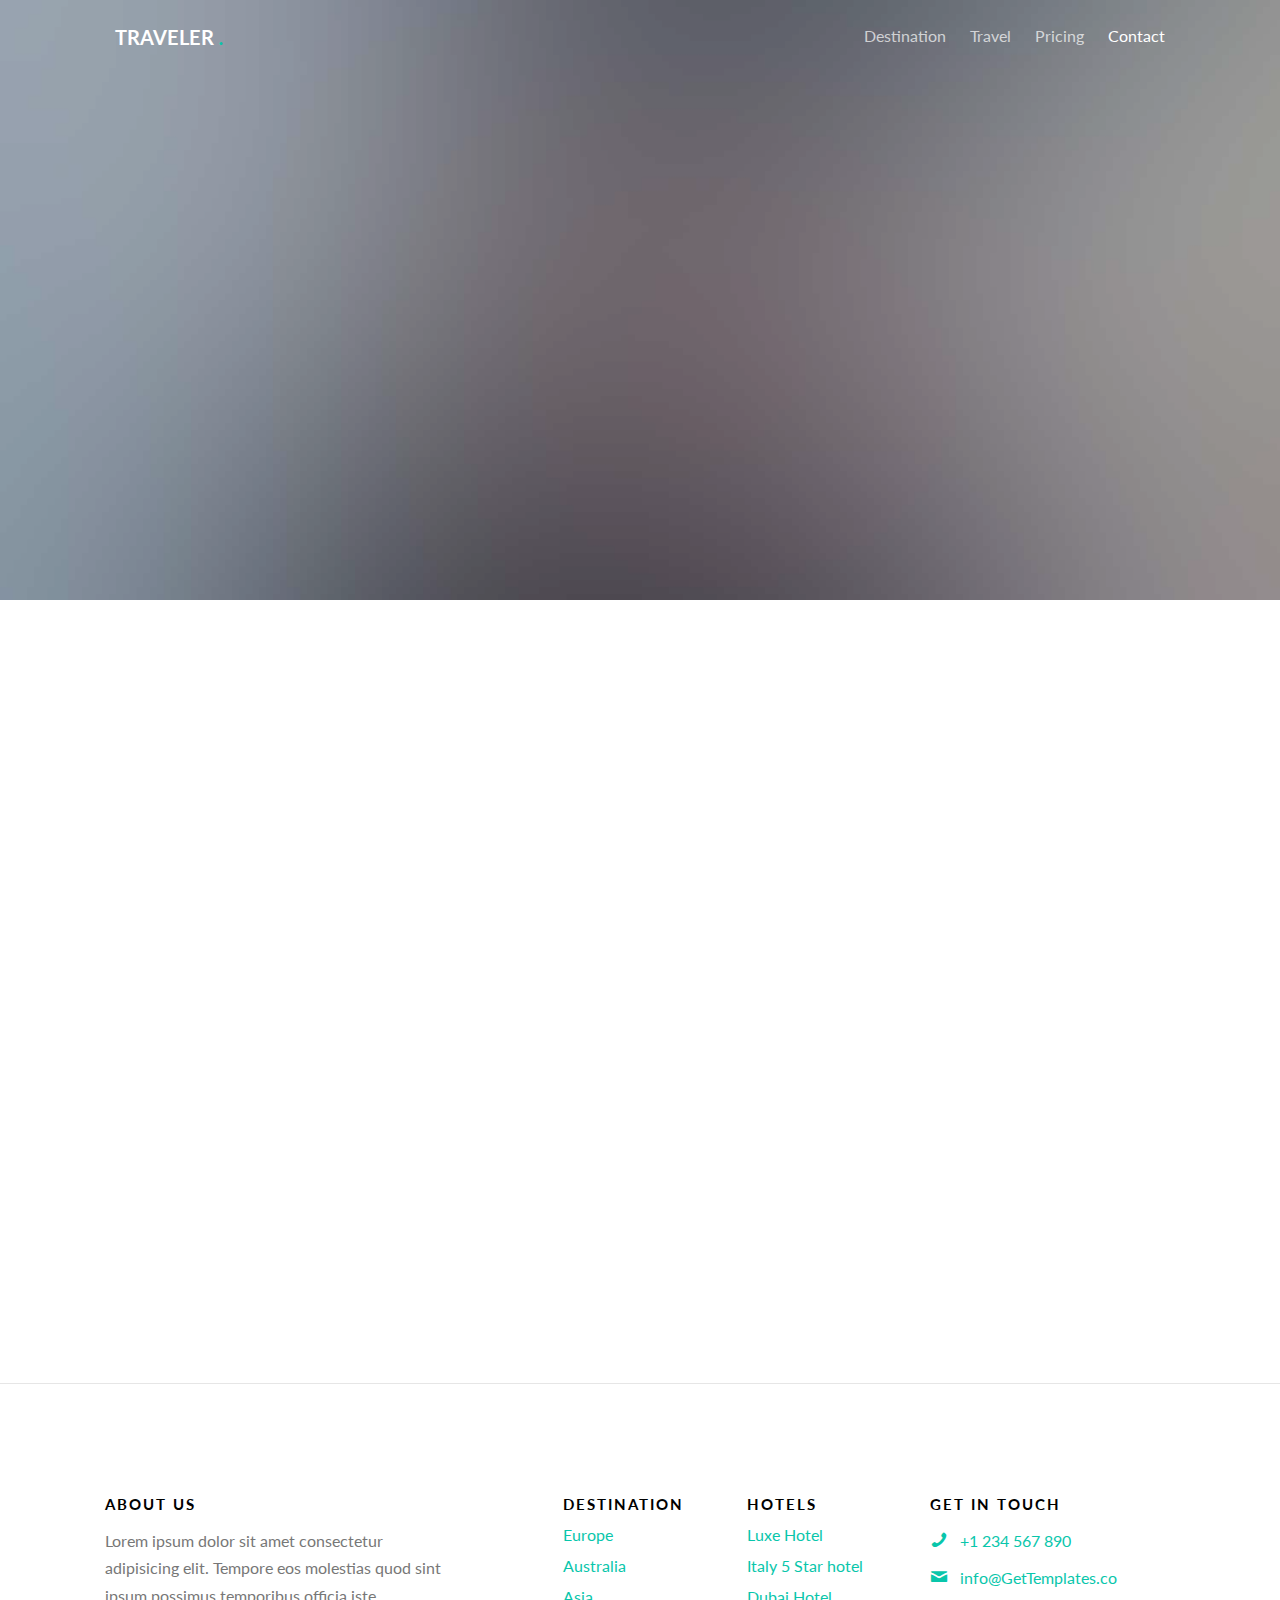
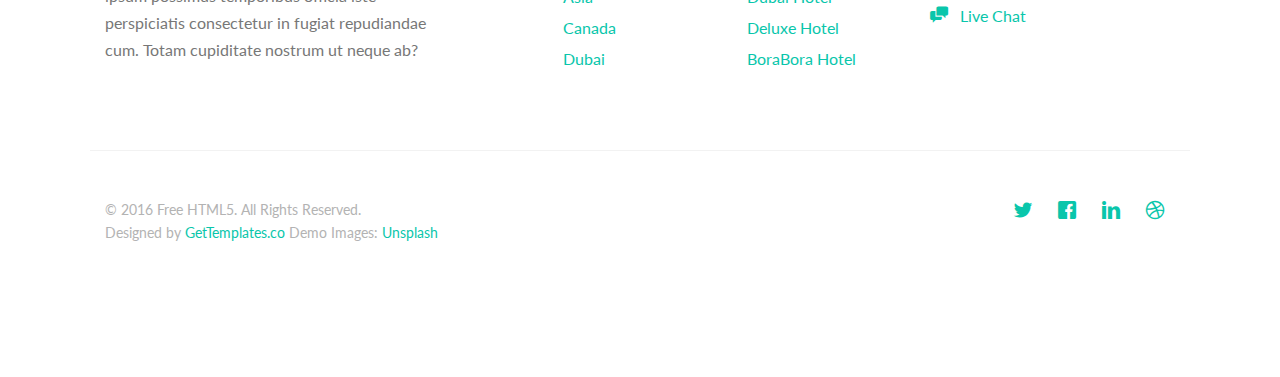
<file: contact.html>
<!DOCTYPE HTML>
<!--
	Aesthetic by gettemplates.co
	Twitter: http://twitter.com/gettemplateco
	URL: http://gettemplates.co
-->
<html>
	<head>
	<meta charset="utf-8">
	<meta http-equiv="X-UA-Compatible" content="IE=edge">
	<title>Traveler &mdash; Free Website Template, Free HTML5 Template by GetTemplates.co</title>
	<meta name="viewport" content="width=device-width, initial-scale=1">
	<meta name="description" content="Free HTML5 Website Template by GetTemplates.co" />
	<meta name="keywords" content="free website templates, free html5, free template, free bootstrap, free website template, html5, css3, mobile first, responsive" />
	<meta name="author" content="GetTemplates.co" />

  	<!-- Facebook and Twitter integration -->
	<meta property="og:title" content=""/>
	<meta property="og:image" content=""/>
	<meta property="og:url" content=""/>
	<meta property="og:site_name" content=""/>
	<meta property="og:description" content=""/>
	<meta name="twitter:title" content="" />
	<meta name="twitter:image" content="" />
	<meta name="twitter:url" content="" />
	<meta name="twitter:card" content="" />

	<link href="https://fonts.googleapis.com/css?family=Lato:300,400,700" rel="stylesheet">
	
	<!-- Animate.css -->
	<link rel="stylesheet" href="css/animate.css">
	<!-- Icomoon Icon Fonts-->
	<link rel="stylesheet" href="css/icomoon.css">
	<!-- Themify Icons-->
	<link rel="stylesheet" href="css/themify-icons.css">
	<!-- Bootstrap  -->
	<link rel="stylesheet" href="css/bootstrap.css">

	<!-- Magnific Popup -->
	<link rel="stylesheet" href="css/magnific-popup.css">

	<!-- Magnific Popup -->
	<link rel="stylesheet" href="css/bootstrap-datepicker.min.css">

	<!-- Owl Carousel  -->
	<link rel="stylesheet" href="css/owl.carousel.min.css">
	<link rel="stylesheet" href="css/owl.theme.default.min.css">

	<!-- Theme style  -->
	<link rel="stylesheet" href="css/style.css">

	<!-- Modernizr JS -->
	<script src="js/modernizr-2.6.2.min.js"></script>
	<!-- FOR IE9 below -->
	<!--[if lt IE 9]>
	<script src="js/respond.min.js"></script>
	<![endif]-->

	</head>
	<body>
		
	<div class="gtco-loader"></div>
	
	<div id="page">

	
	<!-- <div class="page-inner"> -->
	<nav class="gtco-nav" role="navigation">
		<div class="gtco-container">
			
			<div class="row">
				<div class="col-sm-4 col-xs-12">
					<div id="gtco-logo"><a href="index.html">Traveler <em>.</em></a></div>
				</div>
				<div class="col-xs-8 text-right menu-1">
					<ul>
						<li><a href="destination.html">Destination</a></li>
						<li class="has-dropdown">
							<a href="#">Travel</a>
							<ul class="dropdown">
								<li><a href="#">Europe</a></li>
								<li><a href="#">Asia</a></li>
								<li><a href="#">America</a></li>
								<li><a href="#">Canada</a></li>
							</ul>
						</li>
						<li><a href="pricing.html">Pricing</a></li>
						<li class="active"><a href="contact.html">Contact</a></li>
					</ul>	
				</div>
			</div>
			
		</div>
	</nav>
	
	<header id="gtco-header" class="gtco-cover gtco-cover-sm" role="banner" style="background-image: url(images/img_bg_3.jpg)">
		<div class="overlay"></div>
		<div class="gtco-container">
			<div class="row">
				<div class="col-md-12 col-md-offset-0 text-left">
					<div class="row row-mt-15em">

						<div class="col-md-7 mt-text animate-box" data-animate-effect="fadeInUp">
							<span class="intro-text-small">Don't be shy</span>
							<h1>Get In Touch</h1>	
						</div>
						
					</div>
					
				</div>
			</div>
		</div>
	</header>
	
	
	<div class="gtco-section border-bottom">
		<div class="gtco-container">
			<div class="row">
				<div class="col-md-12">
					<div class="col-md-6 animate-box">
					<h3>Get In Touch</h3>
					<form action="#">
						<div class="row form-group">
							<div class="col-md-12">
								<label class="sr-only" for="name">Name</label>
								<input type="text" id="name" class="form-control" placeholder="Your firstname">
							</div>
							
						</div>

						<div class="row form-group">
							<div class="col-md-12">
								<label class="sr-only" for="email">Email</label>
								<input type="text" id="email" class="form-control" placeholder="Your email address">
							</div>
						</div>

						<div class="row form-group">
							<div class="col-md-12">
								<label class="sr-only" for="subject">Subject</label>
								<input type="text" id="subject" class="form-control" placeholder="Your subject of this message">
							</div>
						</div>

						<div class="row form-group">
							<div class="col-md-12">
								<label class="sr-only" for="message">Message</label>
								<textarea name="message" id="message" cols="30" rows="10" class="form-control" placeholder="Write us something"></textarea>
							</div>
						</div>
						<div class="form-group">
							<input type="submit" value="Send Message" class="btn btn-primary">
						</div>

					</form>		
				</div>
				<div class="col-md-5 col-md-push-1 animate-box">
					
					<div class="gtco-contact-info">
						<h3>Contact Information</h3>
						<ul>
							<li class="address">198 West 21th Street, <br> Suite 721 New York NY 10016</li>
							<li class="phone"><a href="tel://1234567920">+ 1235 2355 98</a></li>
							<li class="email"><a href="mailto:info@yoursite.com">info@yoursite.com</a></li>
							<li class="url"><a href="http://GetTemplates.co">GetTemplates.co</a></li>
						</ul>
					</div>


				</div>
				</div>
			</div>
		</div>
	</div>

	<footer id="gtco-footer" role="contentinfo">
		<div class="gtco-container">
			<div class="row row-p	b-md">

				<div class="col-md-4">
					<div class="gtco-widget">
						<h3>About Us</h3>
						<p>Lorem ipsum dolor sit amet consectetur adipisicing elit. Tempore eos molestias quod sint ipsum possimus temporibus officia iste perspiciatis consectetur in fugiat repudiandae cum. Totam cupiditate nostrum ut neque ab?</p>
					</div>
				</div>

				<div class="col-md-2 col-md-push-1">
					<div class="gtco-widget">
						<h3>Destination</h3>
						<ul class="gtco-footer-links">
							<li><a href="#">Europe</a></li>
							<li><a href="#">Australia</a></li>
							<li><a href="#">Asia</a></li>
							<li><a href="#">Canada</a></li>
							<li><a href="#">Dubai</a></li>
						</ul>
					</div>
				</div>

				<div class="col-md-2 col-md-push-1">
					<div class="gtco-widget">
						<h3>Hotels</h3>
						<ul class="gtco-footer-links">
							<li><a href="#">Luxe Hotel</a></li>
							<li><a href="#">Italy 5 Star hotel</a></li>
							<li><a href="#">Dubai Hotel</a></li>
							<li><a href="#">Deluxe Hotel</a></li>
							<li><a href="#">BoraBora Hotel</a></li>
						</ul>
					</div>
				</div>

				<div class="col-md-3 col-md-push-1">
					<div class="gtco-widget">
						<h3>Get In Touch</h3>
						<ul class="gtco-quick-contact">
							<li><a href="#"><i class="icon-phone"></i> +1 234 567 890</a></li>
							<li><a href="#"><i class="icon-mail2"></i> info@GetTemplates.co</a></li>
							<li><a href="#"><i class="icon-chat"></i> Live Chat</a></li>
						</ul>
					</div>
				</div>

			</div>

			<div class="row copyright">
				<div class="col-md-12">
					<p class="pull-left">
						<small class="block">&copy; 2016 Free HTML5. All Rights Reserved.</small> 
						<small class="block">Designed by <a href="http://GetTemplates.co/" target="_blank">GetTemplates.co</a> Demo Images: <a href="http://unsplash.com/" target="_blank">Unsplash</a></small>
					</p>
					<p class="pull-right">
						<ul class="gtco-social-icons pull-right">
							<li><a href="#"><i class="icon-twitter"></i></a></li>
							<li><a href="#"><i class="icon-facebook"></i></a></li>
							<li><a href="#"><i class="icon-linkedin"></i></a></li>
							<li><a href="#"><i class="icon-dribbble"></i></a></li>
						</ul>
					</p>
				</div>
			</div>

		</div>
	</footer>
	<!-- </div> -->

	</div>

	<div class="gototop js-top">
		<a href="#" class="js-gotop"><i class="icon-arrow-up"></i></a>
	</div>
	
	<!-- jQuery -->
	<script src="js/jquery.min.js"></script>
	<!-- jQuery Easing -->
	<script src="js/jquery.easing.1.3.js"></script>
	<!-- Bootstrap -->
	<script src="js/bootstrap.min.js"></script>
	<!-- Waypoints -->
	<script src="js/jquery.waypoints.min.js"></script>
	<!-- Carousel -->
	<script src="js/owl.carousel.min.js"></script>
	<!-- countTo -->
	<script src="js/jquery.countTo.js"></script>

	<!-- Stellar Parallax -->
	<script src="js/jquery.stellar.min.js"></script>

	<!-- Magnific Popup -->
	<script src="js/jquery.magnific-popup.min.js"></script>
	<script src="js/magnific-popup-options.js"></script>
	
	<!-- Datepicker -->
	<script src="js/bootstrap-datepicker.min.js"></script>
	

	<!-- Main -->
	<script src="js/main.js"></script>

	</body>
</html>
</file>
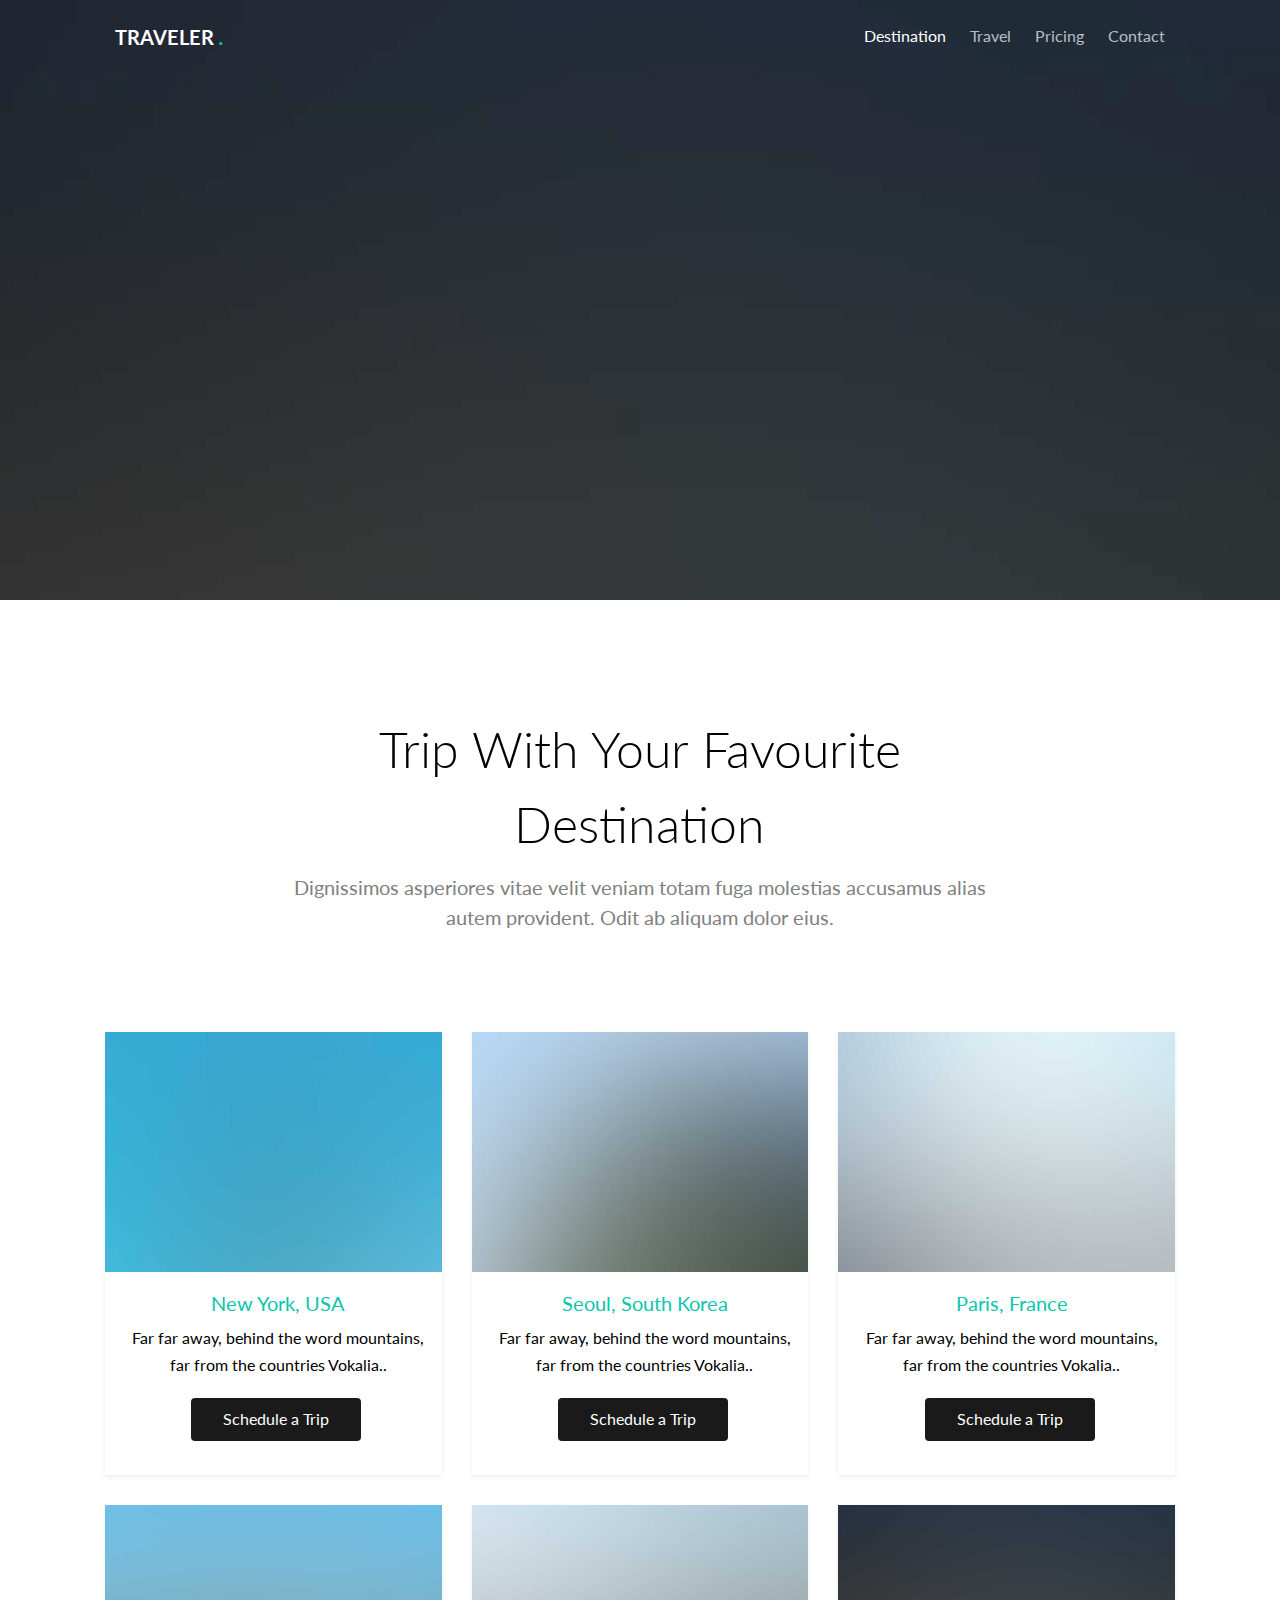
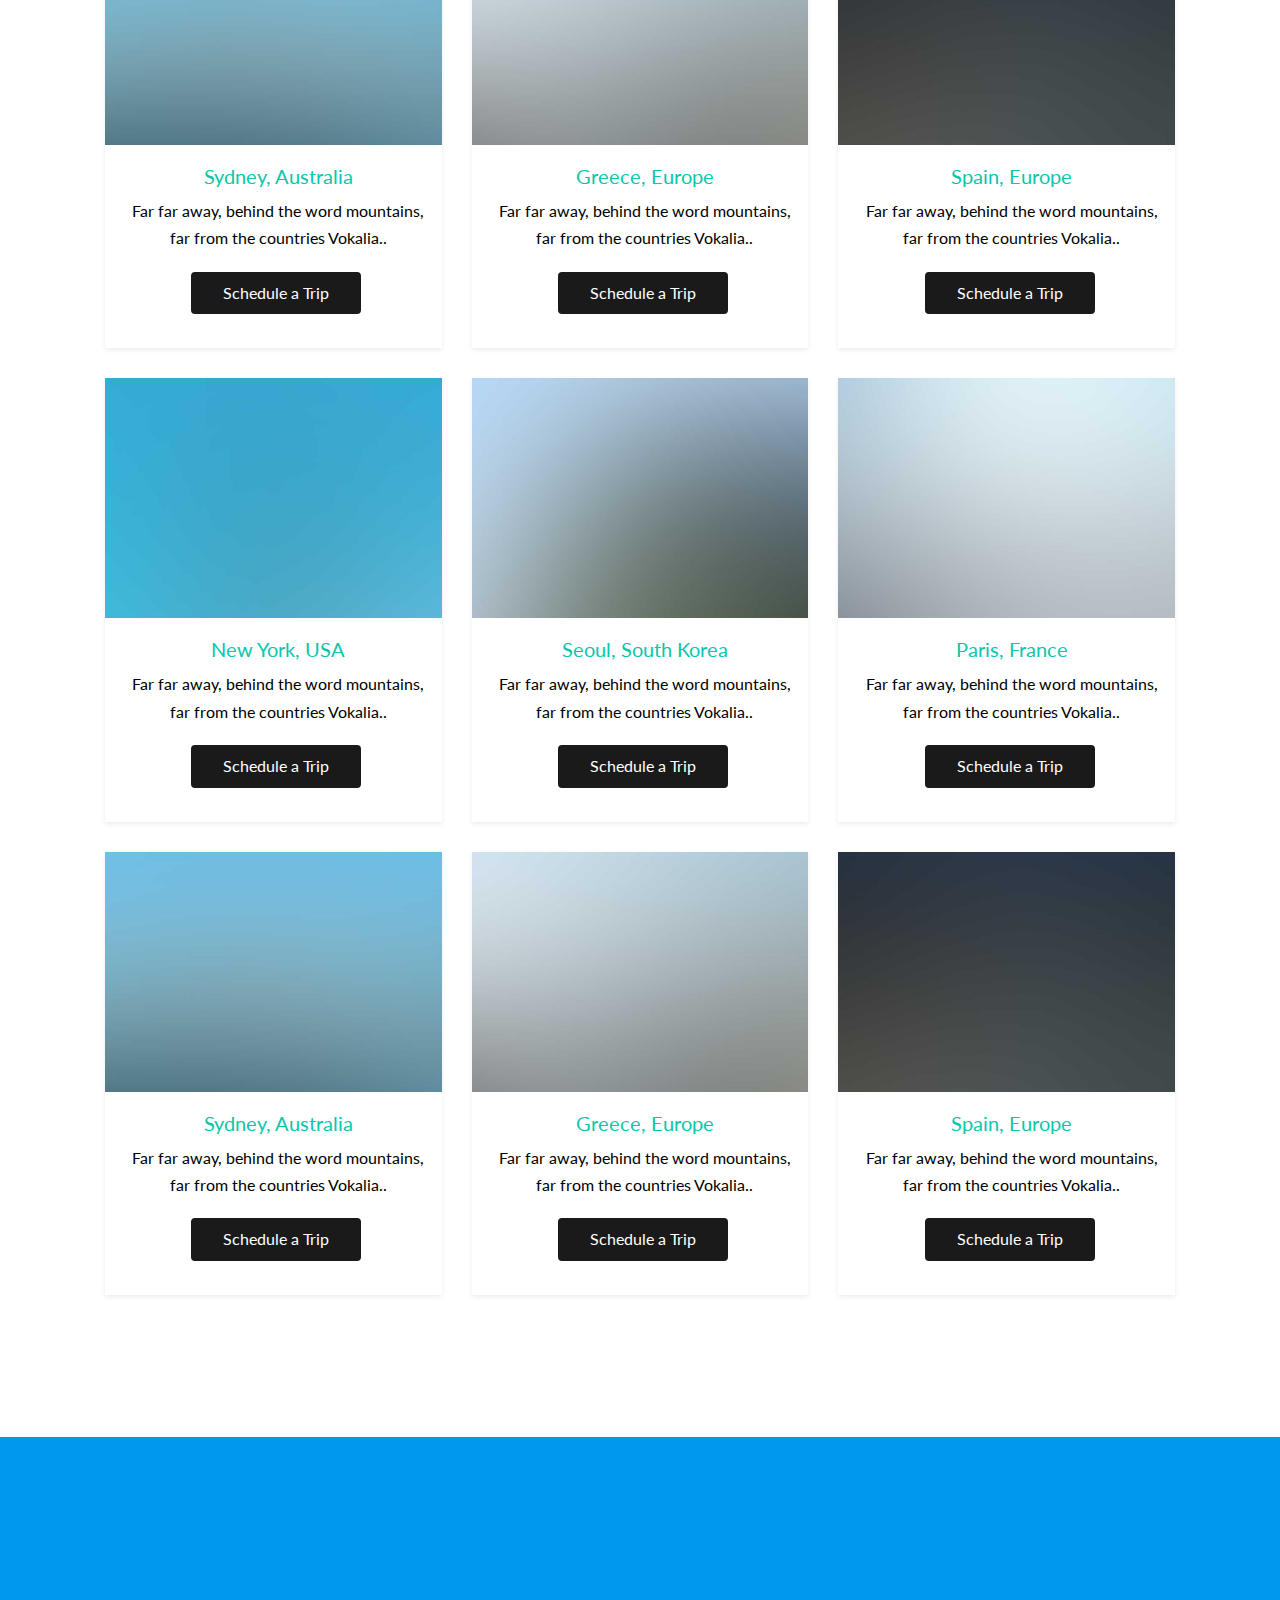
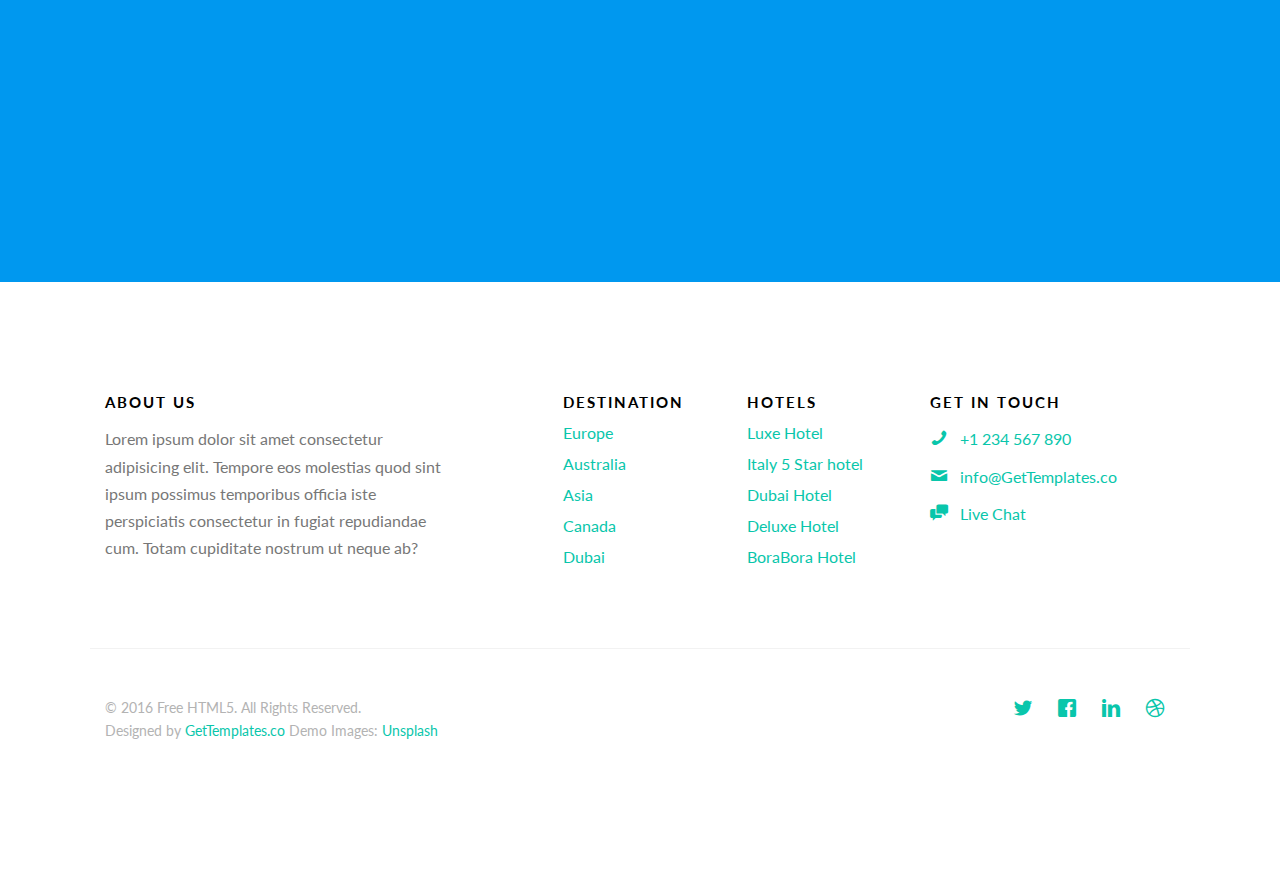
<file: destination.html>
<!DOCTYPE HTML>
<!--
	Aesthetic by gettemplates.co
	Twitter: http://twitter.com/gettemplateco
	URL: http://gettemplates.co
-->
<html>
	<head>
	<meta charset="utf-8">
	<meta http-equiv="X-UA-Compatible" content="IE=edge">
	<title>Traveler &mdash; Free Website Template, Free HTML5 Template by GetTemplates.co</title>
	<meta name="viewport" content="width=device-width, initial-scale=1">
	<meta name="description" content="Free HTML5 Website Template by GetTemplates.co" />
	<meta name="keywords" content="free website templates, free html5, free template, free bootstrap, free website template, html5, css3, mobile first, responsive" />
	<meta name="author" content="GetTemplates.co" />

  	<!-- Facebook and Twitter integration -->
	<meta property="og:title" content=""/>
	<meta property="og:image" content=""/>
	<meta property="og:url" content=""/>
	<meta property="og:site_name" content=""/>
	<meta property="og:description" content=""/>
	<meta name="twitter:title" content="" />
	<meta name="twitter:image" content="" />
	<meta name="twitter:url" content="" />
	<meta name="twitter:card" content="" />

	<link href="https://fonts.googleapis.com/css?family=Lato:300,400,700" rel="stylesheet">
	
	<!-- Animate.css -->
	<link rel="stylesheet" href="css/animate.css">
	<!-- Icomoon Icon Fonts-->
	<link rel="stylesheet" href="css/icomoon.css">
	<!-- Themify Icons-->
	<link rel="stylesheet" href="css/themify-icons.css">
	<!-- Bootstrap  -->
	<link rel="stylesheet" href="css/bootstrap.css">

	<!-- Magnific Popup -->
	<link rel="stylesheet" href="css/magnific-popup.css">

	<!-- Magnific Popup -->
	<link rel="stylesheet" href="css/bootstrap-datepicker.min.css">

	<!-- Owl Carousel  -->
	<link rel="stylesheet" href="css/owl.carousel.min.css">
	<link rel="stylesheet" href="css/owl.theme.default.min.css">

	<!-- Theme style  -->
	<link rel="stylesheet" href="css/style.css">

	<!-- Modernizr JS -->
	<script src="js/modernizr-2.6.2.min.js"></script>
	<!-- FOR IE9 below -->
	<!--[if lt IE 9]>
	<script src="js/respond.min.js"></script>
	<![endif]-->

	</head>
	<body>
		
	<div class="gtco-loader"></div>
	
	<div id="page">

	
	<!-- <div class="page-inner"> -->
	<nav class="gtco-nav" role="navigation">
		<div class="gtco-container">
			
			<div class="row">
				<div class="col-sm-4 col-xs-12">
					<div id="gtco-logo"><a href="index.html">Traveler <em>.</em></a></div>
				</div>
				<div class="col-xs-8 text-right menu-1">
					<ul>
						<li class="active"><a href="destination.html">Destination</a></li>
						<li class="has-dropdown">
							<a href="#">Travel</a>
							<ul class="dropdown">
								<li><a href="#">Europe</a></li>
								<li><a href="#">Asia</a></li>
								<li><a href="#">America</a></li>
								<li><a href="#">Canada</a></li>
							</ul>
						</li>
						<li><a href="pricing.html">Pricing</a></li>
						<li><a href="contact.html">Contact</a></li>
					</ul>	
				</div>
			</div>
			
		</div>
	</nav>
	
	<header id="gtco-header" class="gtco-cover gtco-cover-sm" role="banner" style="background-image: url(images/img_6.jpg)">
		<div class="overlay"></div>
		<div class="gtco-container">
			<div class="row">
				<div class="col-md-12 col-md-offset-0 text-center">
					<div class="row row-mt-15em">

						<div class="col-md-12 mt-text animate-box" data-animate-effect="fadeInUp">
							<h1>Destination</h1>	
						</div>
						
					</div>
					
				</div>
			</div>
		</div>
	</header>
	
	<div class="gtco-section">
		<div class="gtco-container">
			<div class="row">
				<div class="col-md-8 col-md-offset-2 text-center gtco-heading">
					<h2>Trip With Your Favourite Destination</h2>
					<p>Dignissimos asperiores vitae velit veniam totam fuga molestias accusamus alias autem provident. Odit ab aliquam dolor eius.</p>
				</div>
			</div>
			<div class="row">

				<div class="col-lg-4 col-md-4 col-sm-6">
					<a href="images/img_1.jpg" class="fh5co-card-item image-popup">
						<figure>
							<div class="overlay"><i class="ti-plus"></i></div>
							<img src="images/img_1.jpg" alt="Image" class="img-responsive">
						</figure>
						<div class="fh5co-text">
							<h2>New York, USA</h2>
							<p>Far far away, behind the word mountains, far from the countries Vokalia..</p>
							<p><span class="btn btn-primary">Schedule a Trip</span></p>
						</div>
					</a>
				</div>
				<div class="col-lg-4 col-md-4 col-sm-6">
					<a href="images/img_2.jpg" class="fh5co-card-item image-popup">
						<figure>
							<div class="overlay"><i class="ti-plus"></i></div>
							<img src="images/img_2.jpg" alt="Image" class="img-responsive">
						</figure>
						<div class="fh5co-text">
							<h2>Seoul, South Korea</h2>
							<p>Far far away, behind the word mountains, far from the countries Vokalia..</p>
							<p><span class="btn btn-primary">Schedule a Trip</span></p>
						</div>
					</a>
				</div>
				<div class="col-lg-4 col-md-4 col-sm-6">
					<a href="images/img_3.jpg" class="fh5co-card-item image-popup">
						<figure>
							<div class="overlay"><i class="ti-plus"></i></div>
							<img src="images/img_3.jpg" alt="Image" class="img-responsive">
						</figure>
						<div class="fh5co-text">
							<h2>Paris, France</h2>
							<p>Far far away, behind the word mountains, far from the countries Vokalia..</p>
							<p><span class="btn btn-primary">Schedule a Trip</span></p>
						</div>
					</a>
				</div>


				<div class="col-lg-4 col-md-4 col-sm-6">
					<a href="images/img_4.jpg" class="fh5co-card-item image-popup">
						<figure>
							<div class="overlay"><i class="ti-plus"></i></div>
							<img src="images/img_4.jpg" alt="Image" class="img-responsive">
						</figure>
						<div class="fh5co-text">
							<h2>Sydney, Australia</h2>
							<p>Far far away, behind the word mountains, far from the countries Vokalia..</p>
							<p><span class="btn btn-primary">Schedule a Trip</span></p>
						</div>
					</a>
				</div>

				<div class="col-lg-4 col-md-4 col-sm-6">
					<a href="images/img_5.jpg" class="fh5co-card-item image-popup">
						<figure>
							<div class="overlay"><i class="ti-plus"></i></div>
							<img src="images/img_5.jpg" alt="Image" class="img-responsive">
						</figure>
						<div class="fh5co-text">
							<h2>Greece, Europe</h2>
							<p>Far far away, behind the word mountains, far from the countries Vokalia..</p>
							<p><span class="btn btn-primary">Schedule a Trip</span></p>
						</div>
					</a>
				</div>

				<div class="col-lg-4 col-md-4 col-sm-6">
					<a href="images/img_6.jpg" class="fh5co-card-item image-popup">
						<figure>
							<div class="overlay"><i class="ti-plus"></i></div>
							<img src="images/img_6.jpg" alt="Image" class="img-responsive">
						</figure>
						<div class="fh5co-text">
							<h2>Spain, Europe</h2>
							<p>Far far away, behind the word mountains, far from the countries Vokalia..</p>
							<p><span class="btn btn-primary">Schedule a Trip</span></p>
						</div>
					</a>
				</div>


				<div class="col-lg-4 col-md-4 col-sm-6">
					<a href="images/img_1.jpg" class="fh5co-card-item image-popup">
						<figure>
							<div class="overlay"><i class="ti-plus"></i></div>
							<img src="images/img_1.jpg" alt="Image" class="img-responsive">
						</figure>
						<div class="fh5co-text">
							<h2>New York, USA</h2>
							<p>Far far away, behind the word mountains, far from the countries Vokalia..</p>
							<p><span class="btn btn-primary">Schedule a Trip</span></p>
						</div>
					</a>
				</div>
				<div class="col-lg-4 col-md-4 col-sm-6">
					<a href="images/img_2.jpg" class="fh5co-card-item image-popup">
						<figure>
							<div class="overlay"><i class="ti-plus"></i></div>
							<img src="images/img_2.jpg" alt="Image" class="img-responsive">
						</figure>
						<div class="fh5co-text">
							<h2>Seoul, South Korea</h2>
							<p>Far far away, behind the word mountains, far from the countries Vokalia..</p>
							<p><span class="btn btn-primary">Schedule a Trip</span></p>
						</div>
					</a>
				</div>
				<div class="col-lg-4 col-md-4 col-sm-6">
					<a href="images/img_3.jpg" class="fh5co-card-item image-popup">
						<figure>
							<div class="overlay"><i class="ti-plus"></i></div>
							<img src="images/img_3.jpg" alt="Image" class="img-responsive">
						</figure>
						<div class="fh5co-text">
							<h2>Paris, France</h2>
							<p>Far far away, behind the word mountains, far from the countries Vokalia..</p>
							<p><span class="btn btn-primary">Schedule a Trip</span></p>
						</div>
					</a>
				</div>


				<div class="col-lg-4 col-md-4 col-sm-6">
					<a href="images/img_4.jpg" class="fh5co-card-item image-popup">
						<figure>
							<div class="overlay"><i class="ti-plus"></i></div>
							<img src="images/img_4.jpg" alt="Image" class="img-responsive">
						</figure>
						<div class="fh5co-text">
							<h2>Sydney, Australia</h2>
							<p>Far far away, behind the word mountains, far from the countries Vokalia..</p>
							<p><span class="btn btn-primary">Schedule a Trip</span></p>
						</div>
					</a>
				</div>

				<div class="col-lg-4 col-md-4 col-sm-6">
					<a href="images/img_5.jpg" class="fh5co-card-item image-popup">
						<figure>
							<div class="overlay"><i class="ti-plus"></i></div>
							<img src="images/img_5.jpg" alt="Image" class="img-responsive">
						</figure>
						<div class="fh5co-text">
							<h2>Greece, Europe</h2>
							<p>Far far away, behind the word mountains, far from the countries Vokalia..</p>
							<p><span class="btn btn-primary">Schedule a Trip</span></p>
						</div>
					</a>
				</div>

				<div class="col-lg-4 col-md-4 col-sm-6">
					<a href="images/img_6.jpg" class="fh5co-card-item image-popup">
						<figure>
							<div class="overlay"><i class="ti-plus"></i></div>
							<img src="images/img_6.jpg" alt="Image" class="img-responsive">
						</figure>
						<div class="fh5co-text">
							<h2>Spain, Europe</h2>
							<p>Far far away, behind the word mountains, far from the countries Vokalia..</p>
							<p><span class="btn btn-primary">Schedule a Trip</span></p>
						</div>
					</a>
				</div>

			</div>
		</div>
	</div>
	

	
	<div id="gtco-subscribe">
		<div class="gtco-container">
			<div class="row animate-box">
				<div class="col-md-8 col-md-offset-2 text-center gtco-heading">
					<h2>Subscribe</h2>
					<p>Be the first to know about the new templates.</p>
				</div>
			</div>
			<div class="row animate-box">
				<div class="col-md-8 col-md-offset-2">
					<form class="form-inline">
						<div class="col-md-6 col-sm-6">
							<div class="form-group">
								<label for="email" class="sr-only">Email</label>
								<input type="email" class="form-control" id="email" placeholder="Your Email">
							</div>
						</div>
						<div class="col-md-6 col-sm-6">
							<button type="submit" class="btn btn-default btn-block">Subscribe</button>
						</div>
					</form>
				</div>
			</div>
		</div>
	</div>

	<footer id="gtco-footer" role="contentinfo">
		<div class="gtco-container">
			<div class="row row-p	b-md">

				<div class="col-md-4">
					<div class="gtco-widget">
						<h3>About Us</h3>
						<p>Lorem ipsum dolor sit amet consectetur adipisicing elit. Tempore eos molestias quod sint ipsum possimus temporibus officia iste perspiciatis consectetur in fugiat repudiandae cum. Totam cupiditate nostrum ut neque ab?</p>
					</div>
				</div>

				<div class="col-md-2 col-md-push-1">
					<div class="gtco-widget">
						<h3>Destination</h3>
						<ul class="gtco-footer-links">
							<li><a href="#">Europe</a></li>
							<li><a href="#">Australia</a></li>
							<li><a href="#">Asia</a></li>
							<li><a href="#">Canada</a></li>
							<li><a href="#">Dubai</a></li>
						</ul>
					</div>
				</div>

				<div class="col-md-2 col-md-push-1">
					<div class="gtco-widget">
						<h3>Hotels</h3>
						<ul class="gtco-footer-links">
							<li><a href="#">Luxe Hotel</a></li>
							<li><a href="#">Italy 5 Star hotel</a></li>
							<li><a href="#">Dubai Hotel</a></li>
							<li><a href="#">Deluxe Hotel</a></li>
							<li><a href="#">BoraBora Hotel</a></li>
						</ul>
					</div>
				</div>

				<div class="col-md-3 col-md-push-1">
					<div class="gtco-widget">
						<h3>Get In Touch</h3>
						<ul class="gtco-quick-contact">
							<li><a href="#"><i class="icon-phone"></i> +1 234 567 890</a></li>
							<li><a href="#"><i class="icon-mail2"></i> info@GetTemplates.co</a></li>
							<li><a href="#"><i class="icon-chat"></i> Live Chat</a></li>
						</ul>
					</div>
				</div>

			</div>

			<div class="row copyright">
				<div class="col-md-12">
					<p class="pull-left">
						<small class="block">&copy; 2016 Free HTML5. All Rights Reserved.</small> 
						<small class="block">Designed by <a href="http://GetTemplates.co/" target="_blank">GetTemplates.co</a> Demo Images: <a href="http://unsplash.com/" target="_blank">Unsplash</a></small>
					</p>
					<p class="pull-right">
						<ul class="gtco-social-icons pull-right">
							<li><a href="#"><i class="icon-twitter"></i></a></li>
							<li><a href="#"><i class="icon-facebook"></i></a></li>
							<li><a href="#"><i class="icon-linkedin"></i></a></li>
							<li><a href="#"><i class="icon-dribbble"></i></a></li>
						</ul>
					</p>
				</div>
			</div>

		</div>
	</footer>
	<!-- </div> -->

	</div>

	<div class="gototop js-top">
		<a href="#" class="js-gotop"><i class="icon-arrow-up"></i></a>
	</div>
	
	<!-- jQuery -->
	<script src="js/jquery.min.js"></script>
	<!-- jQuery Easing -->
	<script src="js/jquery.easing.1.3.js"></script>
	<!-- Bootstrap -->
	<script src="js/bootstrap.min.js"></script>
	<!-- Waypoints -->
	<script src="js/jquery.waypoints.min.js"></script>
	<!-- Carousel -->
	<script src="js/owl.carousel.min.js"></script>
	<!-- countTo -->
	<script src="js/jquery.countTo.js"></script>

	<!-- Stellar Parallax -->
	<script src="js/jquery.stellar.min.js"></script>

	<!-- Magnific Popup -->
	<script src="js/jquery.magnific-popup.min.js"></script>
	<script src="js/magnific-popup-options.js"></script>
	
	<!-- Datepicker -->
	<script src="js/bootstrap-datepicker.min.js"></script>
	

	<!-- Main -->
	<script src="js/main.js"></script>

	</body>
</html>
</file>
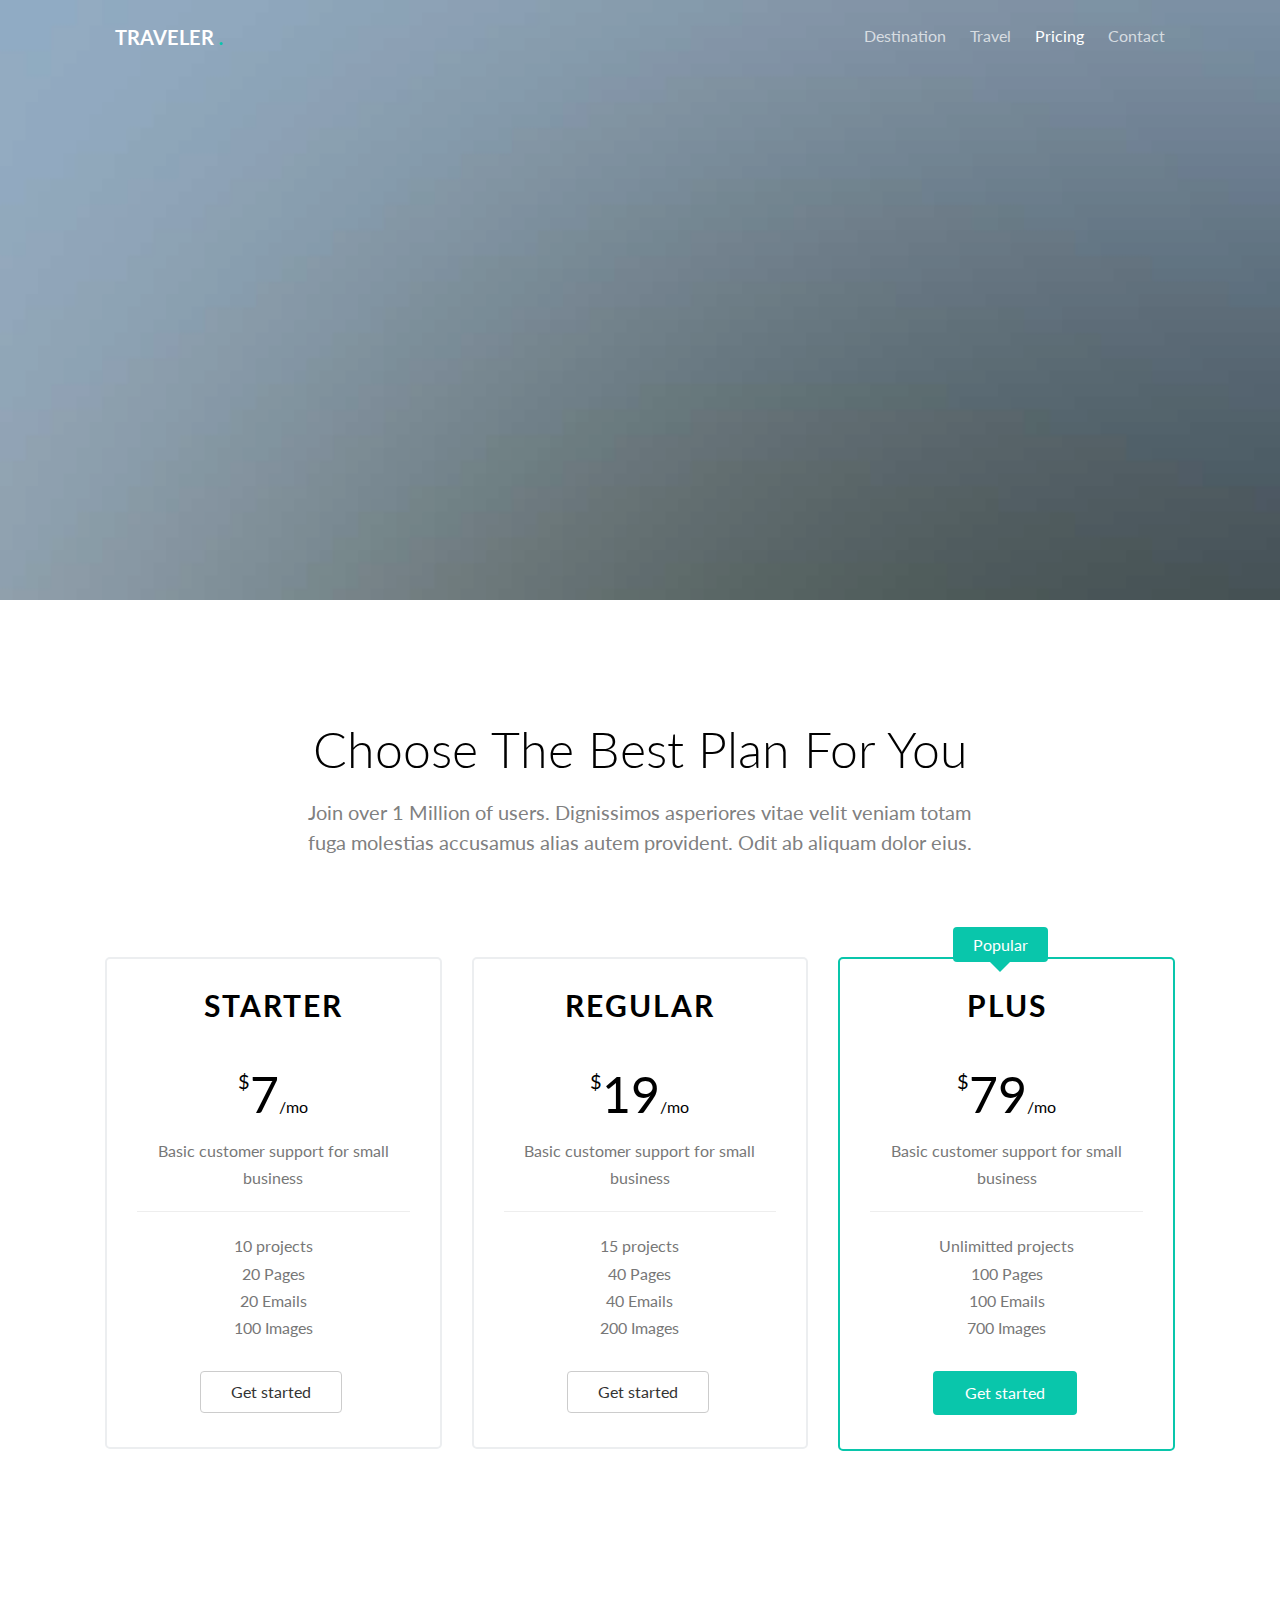
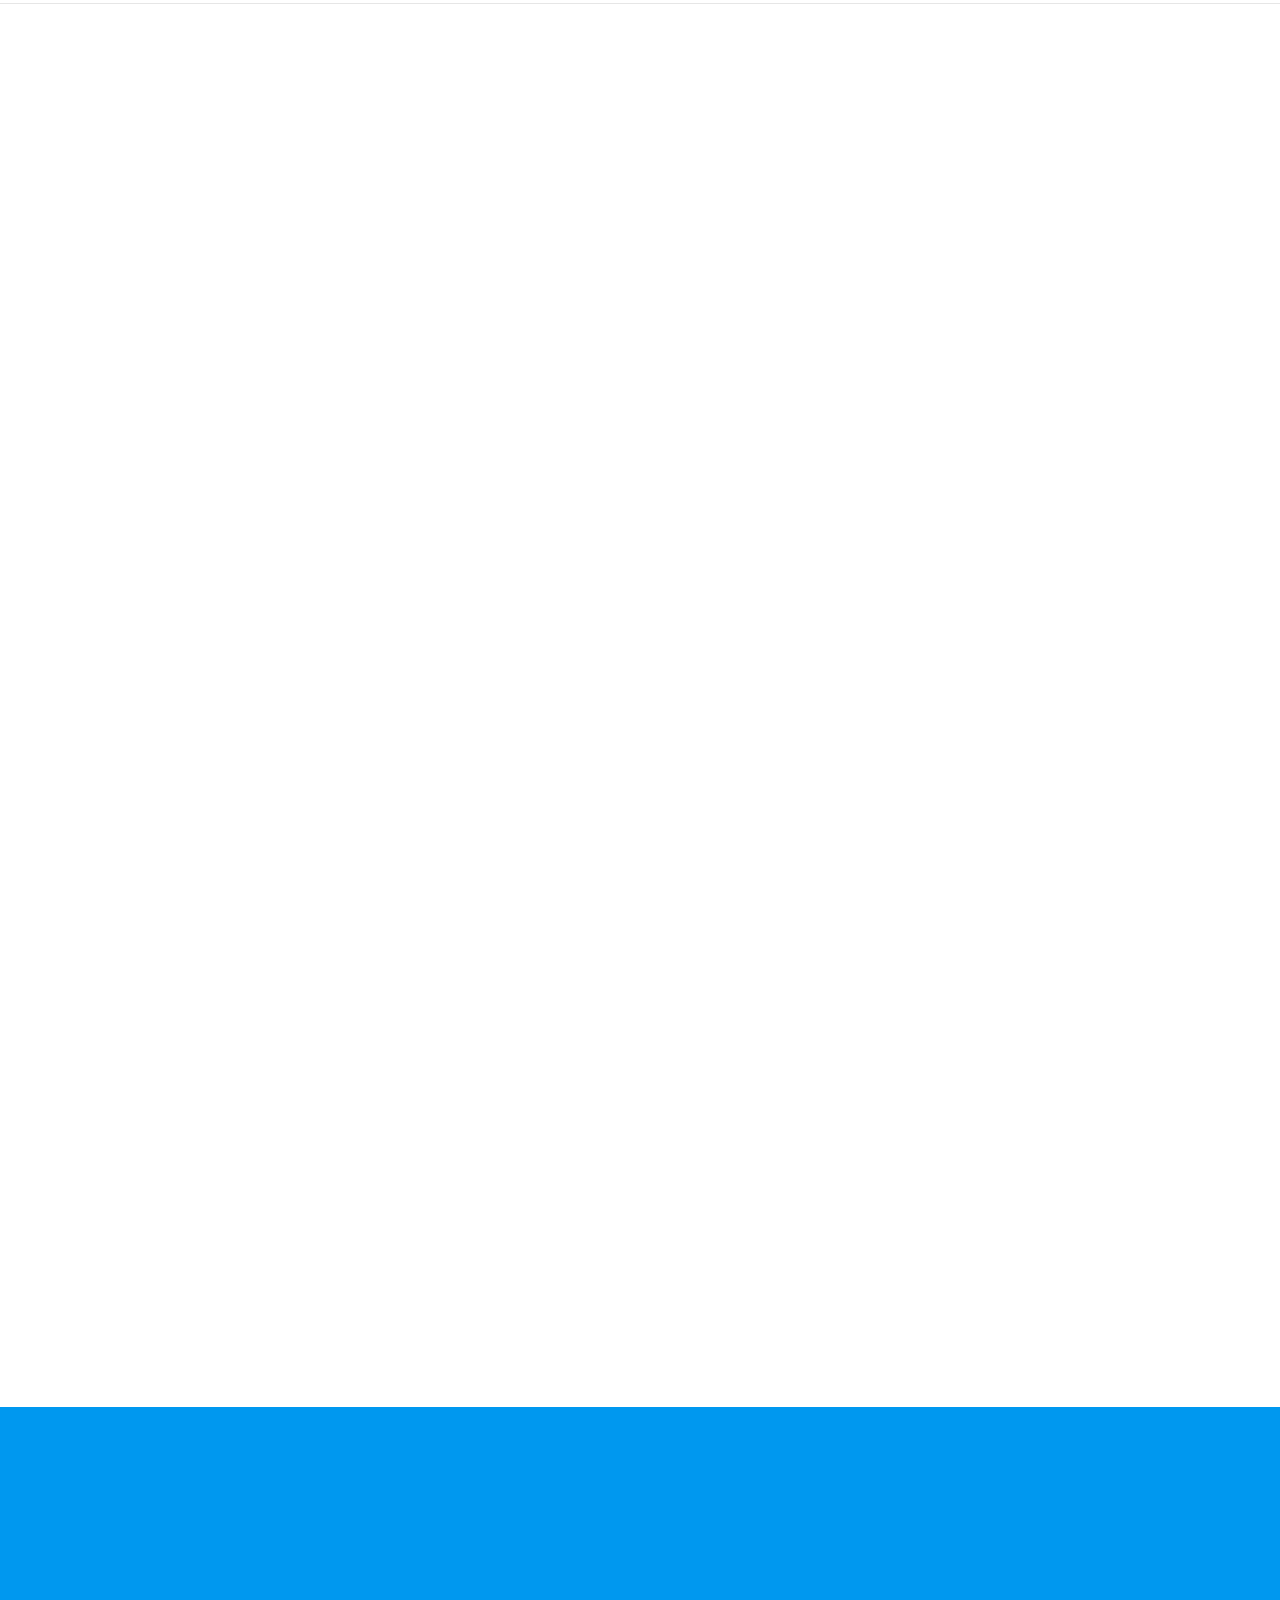
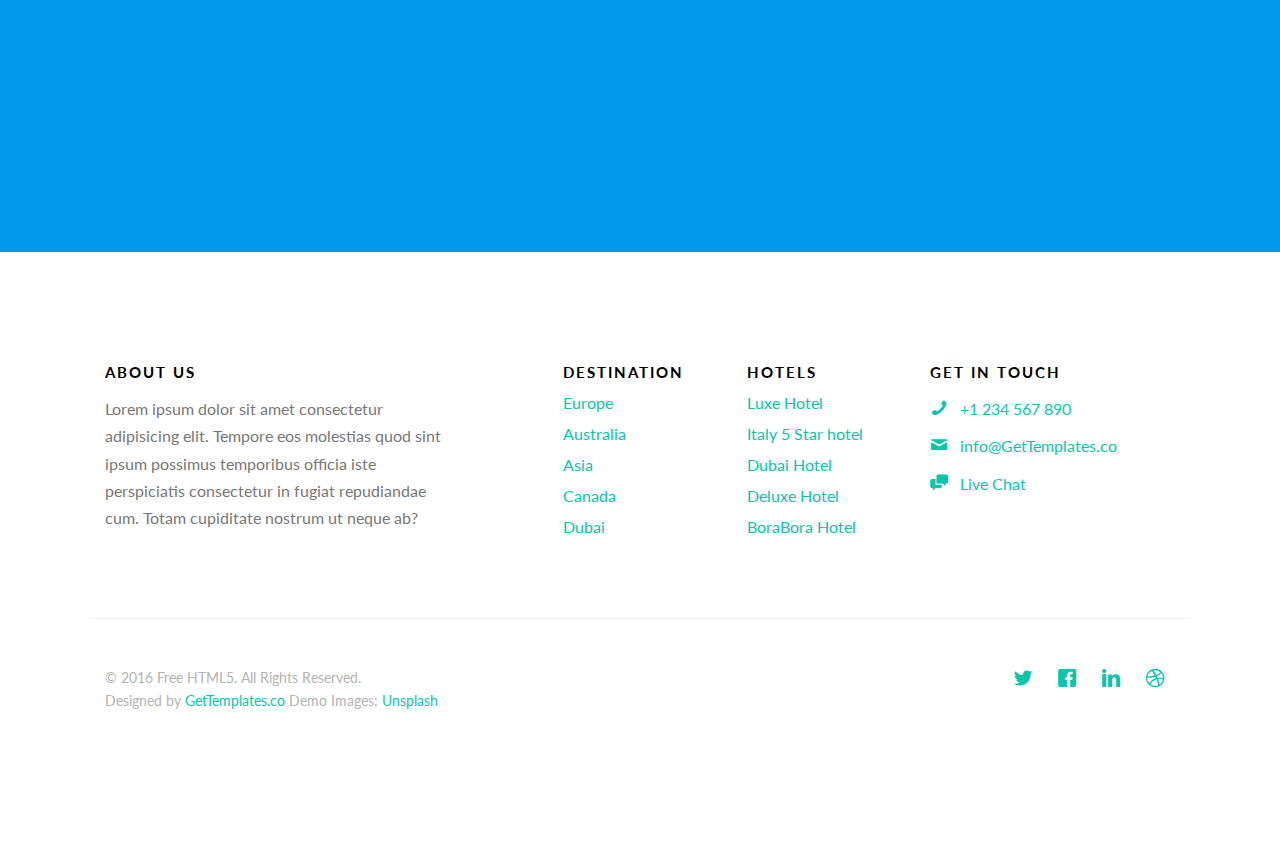
<file: pricing.html>
<!DOCTYPE HTML>
<!--
	Aesthetic by gettemplates.co
	Twitter: http://twitter.com/gettemplateco
	URL: http://gettemplates.co
-->
<html>
	<head>
	<meta charset="utf-8">
	<meta http-equiv="X-UA-Compatible" content="IE=edge">
	<title>Traveler &mdash; Free Website Template, Free HTML5 Template by GetTemplates.co</title>
	<meta name="viewport" content="width=device-width, initial-scale=1">
	<meta name="description" content="Free HTML5 Website Template by GetTemplates.co" />
	<meta name="keywords" content="free website templates, free html5, free template, free bootstrap, free website template, html5, css3, mobile first, responsive" />
	<meta name="author" content="GetTemplates.co" />

  	<!-- Facebook and Twitter integration -->
	<meta property="og:title" content=""/>
	<meta property="og:image" content=""/>
	<meta property="og:url" content=""/>
	<meta property="og:site_name" content=""/>
	<meta property="og:description" content=""/>
	<meta name="twitter:title" content="" />
	<meta name="twitter:image" content="" />
	<meta name="twitter:url" content="" />
	<meta name="twitter:card" content="" />

	<link href="https://fonts.googleapis.com/css?family=Lato:300,400,700" rel="stylesheet">
	
	<!-- Animate.css -->
	<link rel="stylesheet" href="css/animate.css">
	<!-- Icomoon Icon Fonts-->
	<link rel="stylesheet" href="css/icomoon.css">
	<!-- Themify Icons-->
	<link rel="stylesheet" href="css/themify-icons.css">
	<!-- Bootstrap  -->
	<link rel="stylesheet" href="css/bootstrap.css">

	<!-- Magnific Popup -->
	<link rel="stylesheet" href="css/magnific-popup.css">

	<!-- Magnific Popup -->
	<link rel="stylesheet" href="css/bootstrap-datepicker.min.css">

	<!-- Owl Carousel  -->
	<link rel="stylesheet" href="css/owl.carousel.min.css">
	<link rel="stylesheet" href="css/owl.theme.default.min.css">

	<!-- Theme style  -->
	<link rel="stylesheet" href="css/style.css">

	<!-- Modernizr JS -->
	<script src="js/modernizr-2.6.2.min.js"></script>
	<!-- FOR IE9 below -->
	<!--[if lt IE 9]>
	<script src="js/respond.min.js"></script>
	<![endif]-->

	</head>
	<body>
		
	<div class="gtco-loader"></div>
	
	<div id="page">

	
	<!-- <div class="page-inner"> -->
	<nav class="gtco-nav" role="navigation">
		<div class="gtco-container">
			
			<div class="row">
				<div class="col-sm-4 col-xs-12">
					<div id="gtco-logo"><a href="index.html">Traveler <em>.</em></a></div>
				</div>
				<div class="col-xs-8 text-right menu-1">
					<ul>
						<li><a href="destination.html">Destination</a></li>
						<li class="has-dropdown">
							<a href="#">Travel</a>
							<ul class="dropdown">
								<li><a href="#">Europe</a></li>
								<li><a href="#">Asia</a></li>
								<li><a href="#">America</a></li>
								<li><a href="#">Canada</a></li>
							</ul>
						</li>
						<li class="active"><a href="pricing.html">Pricing</a></li>
						<li><a href="contact.html">Contact</a></li>
					</ul>	
				</div>
			</div>
			
		</div>
	</nav>
	
	<header id="gtco-header" class="gtco-cover gtco-cover-sm" role="banner" style="background-image: url(images/img_2.jpg)">
		<div class="overlay"></div>
		<div class="gtco-container">
			<div class="row">
				<div class="col-md-12 col-md-offset-0 text-center">
					<div class="row row-mt-15em">

						<div class="col-md-12 mt-text animate-box" data-animate-effect="fadeInUp">
							<h1>Plans for Everyone</h1>	
						</div>
						
					</div>
					
				</div>
			</div>
		</div>
	</header>
	
	
	
	<div class="gtco-section border-bottom">
		<div class="gtco-container">
			<div class="row">
				<div class="col-md-8 col-md-offset-2 text-center gtco-heading">
					<h2>Choose The Best Plan For You</h2>
					<p>Join over 1 Million of users. Dignissimos asperiores vitae velit veniam totam fuga molestias accusamus alias autem provident. Odit ab aliquam dolor eius.</p>
				</div>
			</div>
			<div class="row">
				<div class="col-md-4">
					<div class="price-box">
						<h2 class="pricing-plan">Starter</h2>
						<div class="price"><sup class="currency">$</sup>7<small>/mo</small></div>
						<p>Basic customer support for small business</p>
						<hr>
						<ul class="pricing-info">
							<li>10 projects</li>
							<li>20 Pages</li>
							<li>20 Emails</li>
							<li>100 Images</li>
						</ul>
						<a href="#" class="btn btn-default btn-sm">Get started</a>
					</div>
				</div>
				<div class="col-md-4">
					<div class="price-box">
						<h2 class="pricing-plan">Regular</h2>
						<div class="price"><sup class="currency">$</sup>19<small>/mo</small></div>
						<p>Basic customer support for small business</p>
						<hr>
						<ul class="pricing-info">
							<li>15 projects</li>
							<li>40 Pages</li>
							<li>40 Emails</li>
							<li>200 Images</li>
						</ul>
						<a href="#" class="btn btn-default btn-sm">Get started</a>
					</div>
				</div>
				<div class="col-md-4">
					<div class="price-box popular">
						<div class="popular-text">Popular</div>
						<h2 class="pricing-plan">Plus</h2>
						<div class="price"><sup class="currency">$</sup>79<small>/mo</small></div>
						<p>Basic customer support for small business</p>
						<hr>
						<ul class="pricing-info">
							<li>Unlimitted projects</li>
							<li>100 Pages</li>
							<li>100 Emails</li>
							<li>700 Images</li>
						</ul>
						<a href="#" class="btn btn-primary btn-sm">Get started</a>
					</div>
				</div>
			</div>
		</div>
	</div>

	<div class="gtco-section">
		<div class="gtco-container">
			<div class="row">
				<div class="col-md-8 col-md-offset-2 text-center gtco-heading animate-box">
					<h2>Frequently Ask Questions</h2>
					<p>Dignissimos asperiores vitae velit veniam totam fuga molestias accusamus alias autem provident. Odit ab aliquam dolor eius.</p>
				</div>
			</div>
			<div class="row">
				<div class="col-md-8 col-md-offset-2">
					<ul class="fh5co-faq-list">
						<li class="animate-box">
							<h2>What is Traveler?</h2>
							<p>Far far away, behind the word mountains, far from the countries Vokalia and Consonantia, there live the blind texts. Separated they live in Bookmarksgrove right at the coast of the Semantics, a large language ocean.</p>
						</li>
						<li class="animate-box">
							<h2>What language are available?</h2>
							<p>Far far away, behind the word mountains, far from the countries Vokalia and Consonantia, there live the blind texts. Separated they live in Bookmarksgrove right at the coast of the Semantics, a large language ocean.</p>
						</li>
						<li class="animate-box">
							<h2>I have technical problem, who do I email?</h2>
							<p>Far far away, behind the word mountains, far from the countries Vokalia and Consonantia, there live the blind texts. Separated they live in Bookmarksgrove right at the coast of the Semantics, a large language ocean.</p>
						</li>
						<li class="animate-box">
							<h2>Can I have a username that is already taken?</h2>
							<p>Far far away, behind the word mountains, far from the countries Vokalia and Consonantia, there live the blind texts. Separated they live in Bookmarksgrove right at the coast of the Semantics, a large language ocean.</p>
						</li>
						<li class="animate-box">
							<h2>How do I use Traveler features?</h2>
							<p>Far far away, behind the word mountains, far from the countries Vokalia and Consonantia, there live the blind texts. Separated they live in Bookmarksgrove right at the coast of the Semantics, a large language ocean.</p>
						</li>
						<li class="animate-box">
							<h2>Is Traveler free??</h2>
							<p>Far far away, behind the word mountains, far from the countries Vokalia and Consonantia, there live the blind texts. Separated they live in Bookmarksgrove right at the coast of the Semantics, a large language ocean.</p>
						</li>
					</ul>
				</div>
			</div>
		</div>
	</div>

	
	<div id="gtco-subscribe">
		<div class="gtco-container">
			<div class="row animate-box">
				<div class="col-md-8 col-md-offset-2 text-center gtco-heading">
					<h2>Subscribe</h2>
					<p>Be the first to know about the new templates.</p>
				</div>
			</div>
			<div class="row animate-box">
				<div class="col-md-8 col-md-offset-2">
					<form class="form-inline">
						<div class="col-md-6 col-sm-6">
							<div class="form-group">
								<label for="email" class="sr-only">Email</label>
								<input type="email" class="form-control" id="email" placeholder="Your Email">
							</div>
						</div>
						<div class="col-md-6 col-sm-6">
							<button type="submit" class="btn btn-default btn-block">Subscribe</button>
						</div>
					</form>
				</div>
			</div>
		</div>
	</div>

	<footer id="gtco-footer" role="contentinfo">
		<div class="gtco-container">
			<div class="row row-p	b-md">

				<div class="col-md-4">
					<div class="gtco-widget">
						<h3>About Us</h3>
						<p>Lorem ipsum dolor sit amet consectetur adipisicing elit. Tempore eos molestias quod sint ipsum possimus temporibus officia iste perspiciatis consectetur in fugiat repudiandae cum. Totam cupiditate nostrum ut neque ab?</p>
					</div>
				</div>

				<div class="col-md-2 col-md-push-1">
					<div class="gtco-widget">
						<h3>Destination</h3>
						<ul class="gtco-footer-links">
							<li><a href="#">Europe</a></li>
							<li><a href="#">Australia</a></li>
							<li><a href="#">Asia</a></li>
							<li><a href="#">Canada</a></li>
							<li><a href="#">Dubai</a></li>
						</ul>
					</div>
				</div>

				<div class="col-md-2 col-md-push-1">
					<div class="gtco-widget">
						<h3>Hotels</h3>
						<ul class="gtco-footer-links">
							<li><a href="#">Luxe Hotel</a></li>
							<li><a href="#">Italy 5 Star hotel</a></li>
							<li><a href="#">Dubai Hotel</a></li>
							<li><a href="#">Deluxe Hotel</a></li>
							<li><a href="#">BoraBora Hotel</a></li>
						</ul>
					</div>
				</div>

				<div class="col-md-3 col-md-push-1">
					<div class="gtco-widget">
						<h3>Get In Touch</h3>
						<ul class="gtco-quick-contact">
							<li><a href="#"><i class="icon-phone"></i> +1 234 567 890</a></li>
							<li><a href="#"><i class="icon-mail2"></i> info@GetTemplates.co</a></li>
							<li><a href="#"><i class="icon-chat"></i> Live Chat</a></li>
						</ul>
					</div>
				</div>

			</div>

			<div class="row copyright">
				<div class="col-md-12">
					<p class="pull-left">
						<small class="block">&copy; 2016 Free HTML5. All Rights Reserved.</small> 
						<small class="block">Designed by <a href="http://GetTemplates.co/" target="_blank">GetTemplates.co</a> Demo Images: <a href="http://unsplash.com/" target="_blank">Unsplash</a></small>
					</p>
					<p class="pull-right">
						<ul class="gtco-social-icons pull-right">
							<li><a href="#"><i class="icon-twitter"></i></a></li>
							<li><a href="#"><i class="icon-facebook"></i></a></li>
							<li><a href="#"><i class="icon-linkedin"></i></a></li>
							<li><a href="#"><i class="icon-dribbble"></i></a></li>
						</ul>
					</p>
				</div>
			</div>

		</div>
	</footer>
	<!-- </div> -->

	</div>

	<div class="gototop js-top">
		<a href="#" class="js-gotop"><i class="icon-arrow-up"></i></a>
	</div>
	
	<!-- jQuery -->
	<script src="js/jquery.min.js"></script>
	<!-- jQuery Easing -->
	<script src="js/jquery.easing.1.3.js"></script>
	<!-- Bootstrap -->
	<script src="js/bootstrap.min.js"></script>
	<!-- Waypoints -->
	<script src="js/jquery.waypoints.min.js"></script>
	<!-- Carousel -->
	<script src="js/owl.carousel.min.js"></script>
	<!-- countTo -->
	<script src="js/jquery.countTo.js"></script>

	<!-- Stellar Parallax -->
	<script src="js/jquery.stellar.min.js"></script>

	<!-- Magnific Popup -->
	<script src="js/jquery.magnific-popup.min.js"></script>
	<script src="js/magnific-popup-options.js"></script>
	
	<!-- Datepicker -->
	<script src="js/bootstrap-datepicker.min.js"></script>
	

	<!-- Main -->
	<script src="js/main.js"></script>

	</body>
</html>
</file>
<file: css/icomoon.css>
@font-face {
  font-family: 'icomoon';
  src:  url('../fonts/icomoon/icomoon.eot?6iuir');
  src:  url('../fonts/icomoon/icomoon.eot?6iuir#iefix') format('embedded-opentype'),
    url('../fonts/icomoon/icomoon.ttf?6iuir') format('truetype'),
    url('../fonts/icomoon/icomoon.woff?6iuir') format('woff'),
    url('../fonts/icomoon/icomoon.svg?6iuir#icomoon') format('svg');
  font-weight: normal;
  font-style: normal;
}

[class^="icon-"], [class*=" icon-"] {
  /* use !important to prevent issues with browser extensions that change fonts */
  font-family: 'icomoon' !important;
  speak: none;
  font-style: normal;
  font-weight: normal;
  font-variant: normal;
  text-transform: none;
  line-height: 1;

  /* Better Font Rendering =========== */
  -webkit-font-smoothing: antialiased;
  -moz-osx-font-smoothing: grayscale;
}

.icon-eye:before {
  content: "\e000";
}
.icon-paper-clip:before {
  content: "\e001";
}
.icon-mail:before {
  content: "\e002";
}
.icon-toggle:before {
  content: "\e003";
}
.icon-layout:before {
  content: "\e004";
}
.icon-link:before {
  content: "\e005";
}
.icon-bell:before {
  content: "\e006";
}
.icon-lock:before {
  content: "\e007";
}
.icon-unlock:before {
  content: "\e008";
}
.icon-ribbon:before {
  content: "\e009";
}
.icon-image:before {
  content: "\e010";
}
.icon-signal:before {
  content: "\e011";
}
.icon-target:before {
  content: "\e012";
}
.icon-clipboard:before {
  content: "\e013";
}
.icon-clock:before {
  content: "\e014";
}
.icon-watch:before {
  content: "\e015";
}
.icon-air-play:before {
  content: "\e016";
}
.icon-camera:before {
  content: "\e017";
}
.icon-video:before {
  content: "\e018";
}
.icon-disc:before {
  content: "\e019";
}
.icon-printer:before {
  content: "\e020";
}
.icon-monitor:before {
  content: "\e021";
}
.icon-server:before {
  content: "\e022";
}
.icon-cog:before {
  content: "\e023";
}
.icon-heart:before {
  content: "\e024";
}
.icon-paragraph:before {
  content: "\e025";
}
.icon-align-justify:before {
  content: "\e026";
}
.icon-align-left:before {
  content: "\e027";
}
.icon-align-center:before {
  content: "\e028";
}
.icon-align-right:before {
  content: "\e029";
}
.icon-book:before {
  content: "\e030";
}
.icon-layers:before {
  content: "\e031";
}
.icon-stack:before {
  content: "\e032";
}
.icon-stack-2:before {
  content: "\e033";
}
.icon-paper:before {
  content: "\e034";
}
.icon-paper-stack:before {
  content: "\e035";
}
.icon-search:before {
  content: "\e036";
}
.icon-zoom-in:before {
  content: "\e037";
}
.icon-zoom-out:before {
  content: "\e038";
}
.icon-reply:before {
  content: "\e039";
}
.icon-circle-plus:before {
  content: "\e040";
}
.icon-circle-minus:before {
  content: "\e041";
}
.icon-circle-check:before {
  content: "\e042";
}
.icon-circle-cross:before {
  content: "\e043";
}
.icon-square-plus:before {
  content: "\e044";
}
.icon-square-minus:before {
  content: "\e045";
}
.icon-square-check:before {
  content: "\e046";
}
.icon-square-cross:before {
  content: "\e047";
}
.icon-microphone:before {
  content: "\e048";
}
.icon-record:before {
  content: "\e049";
}
.icon-skip-back:before {
  content: "\e050";
}
.icon-rewind:before {
  content: "\e051";
}
.icon-play:before {
  content: "\e052";
}
.icon-pause:before {
  content: "\e053";
}
.icon-stop:before {
  content: "\e054";
}
.icon-fast-forward:before {
  content: "\e055";
}
.icon-skip-forward:before {
  content: "\e056";
}
.icon-shuffle:before {
  content: "\e057";
}
.icon-repeat:before {
  content: "\e058";
}
.icon-folder:before {
  content: "\e059";
}
.icon-umbrella:before {
  content: "\e060";
}
.icon-moon:before {
  content: "\e061";
}
.icon-thermometer:before {
  content: "\e062";
}
.icon-drop:before {
  content: "\e063";
}
.icon-sun:before {
  content: "\e064";
}
.icon-cloud:before {
  content: "\e065";
}
.icon-cloud-upload:before {
  content: "\e066";
}
.icon-cloud-download:before {
  content: "\e067";
}
.icon-upload:before {
  content: "\e068";
}
.icon-download:before {
  content: "\e069";
}
.icon-location:before {
  content: "\e070";
}
.icon-location-2:before {
  content: "\e071";
}
.icon-map:before {
  content: "\e072";
}
.icon-battery:before {
  content: "\e073";
}
.icon-head:before {
  content: "\e074";
}
.icon-briefcase:before {
  content: "\e075";
}
.icon-speech-bubble:before {
  content: "\e076";
}
.icon-anchor:before {
  content: "\e077";
}
.icon-globe:before {
  content: "\e078";
}
.icon-box:before {
  content: "\e079";
}
.icon-reload:before {
  content: "\e080";
}
.icon-share:before {
  content: "\e081";
}
.icon-marquee:before {
  content: "\e082";
}
.icon-marquee-plus:before {
  content: "\e083";
}
.icon-marquee-minus:before {
  content: "\e084";
}
.icon-tag:before {
  content: "\e085";
}
.icon-power:before {
  content: "\e086";
}
.icon-command:before {
  content: "\e087";
}
.icon-alt:before {
  content: "\e088";
}
.icon-esc:before {
  content: "\e089";
}
.icon-bar-graph:before {
  content: "\e090";
}
.icon-bar-graph-2:before {
  content: "\e091";
}
.icon-pie-graph:before {
  content: "\e092";
}
.icon-star:before {
  content: "\e093";
}
.icon-arrow-left:before {
  content: "\e094";
}
.icon-arrow-right:before {
  content: "\e095";
}
.icon-arrow-up:before {
  content: "\e096";
}
.icon-arrow-down:before {
  content: "\e097";
}
.icon-volume:before {
  content: "\e098";
}
.icon-mute:before {
  content: "\e099";
}
.icon-content-right:before {
  content: "\e100";
}
.icon-content-left:before {
  content: "\e101";
}
.icon-grid:before {
  content: "\e102";
}
.icon-grid-2:before {
  content: "\e103";
}
.icon-columns:before {
  content: "\e104";
}
.icon-loader:before {
  content: "\e105";
}
.icon-bag:before {
  content: "\e106";
}
.icon-ban:before {
  content: "\e107";
}
.icon-flag:before {
  content: "\e108";
}
.icon-trash:before {
  content: "\e109";
}
.icon-expand:before {
  content: "\e110";
}
.icon-contract:before {
  content: "\e111";
}
.icon-maximize:before {
  content: "\e112";
}
.icon-minimize:before {
  content: "\e113";
}
.icon-plus:before {
  content: "\e114";
}
.icon-minus:before {
  content: "\e115";
}
.icon-check:before {
  content: "\e116";
}
.icon-cross:before {
  content: "\e117";
}
.icon-move:before {
  content: "\e118";
}
.icon-delete:before {
  content: "\e119";
}
.icon-menu:before {
  content: "\e120";
}
.icon-archive:before {
  content: "\e121";
}
.icon-inbox:before {
  content: "\e122";
}
.icon-outbox:before {
  content: "\e123";
}
.icon-file:before {
  content: "\e124";
}
.icon-file-add:before {
  content: "\e125";
}
.icon-file-subtract:before {
  content: "\e126";
}
.icon-help:before {
  content: "\e127";
}
.icon-open:before {
  content: "\e128";
}
.icon-ellipsis:before {
  content: "\e129";
}
.icon-add-to-list:before {
  content: "\e900";
}
.icon-classic-computer:before {
  content: "\e901";
}
.icon-controller-fast-backward:before {
  content: "\e902";
}
.icon-creative-commons-attribution:before {
  content: "\e903";
}
.icon-creative-commons-noderivs:before {
  content: "\e904";
}
.icon-creative-commons-noncommercial-eu:before {
  content: "\e905";
}
.icon-creative-commons-noncommercial-us:before {
  content: "\e906";
}
.icon-creative-commons-public-domain:before {
  content: "\e907";
}
.icon-creative-commons-remix:before {
  content: "\e908";
}
.icon-creative-commons-share:before {
  content: "\e909";
}
.icon-creative-commons-sharealike:before {
  content: "\e90a";
}
.icon-creative-commons:before {
  content: "\e90b";
}
.icon-document-landscape:before {
  content: "\e90c";
}
.icon-remove-user:before {
  content: "\e90d";
}
.icon-warning:before {
  content: "\e90e";
}
.icon-arrow-bold-down:before {
  content: "\e90f";
}
.icon-arrow-bold-left:before {
  content: "\e910";
}
.icon-arrow-bold-right:before {
  content: "\e911";
}
.icon-arrow-bold-up:before {
  content: "\e912";
}
.icon-arrow-down2:before {
  content: "\e913";
}
.icon-arrow-left2:before {
  content: "\e914";
}
.icon-arrow-long-down:before {
  content: "\e915";
}
.icon-arrow-long-left:before {
  content: "\e916";
}
.icon-arrow-long-right:before {
  content: "\e917";
}
.icon-arrow-long-up:before {
  content: "\e918";
}
.icon-arrow-right2:before {
  content: "\e919";
}
.icon-arrow-up2:before {
  content: "\e91a";
}
.icon-arrow-with-circle-down:before {
  content: "\e91b";
}
.icon-arrow-with-circle-left:before {
  content: "\e91c";
}
.icon-arrow-with-circle-right:before {
  content: "\e91d";
}
.icon-arrow-with-circle-up:before {
  content: "\e91e";
}
.icon-bookmark:before {
  content: "\e91f";
}
.icon-bookmarks:before {
  content: "\e920";
}
.icon-chevron-down:before {
  content: "\e921";
}
.icon-chevron-left:before {
  content: "\e922";
}
.icon-chevron-right:before {
  content: "\e923";
}
.icon-chevron-small-down:before {
  content: "\e924";
}
.icon-chevron-small-left:before {
  content: "\e925";
}
.icon-chevron-small-right:before {
  content: "\e926";
}
.icon-chevron-small-up:before {
  content: "\e927";
}
.icon-chevron-thin-down:before {
  content: "\e928";
}
.icon-chevron-thin-left:before {
  content: "\e929";
}
.icon-chevron-thin-right:before {
  content: "\e92a";
}
.icon-chevron-thin-up:before {
  content: "\e92b";
}
.icon-chevron-up:before {
  content: "\e92c";
}
.icon-chevron-with-circle-down:before {
  content: "\e92d";
}
.icon-chevron-with-circle-left:before {
  content: "\e92e";
}
.icon-chevron-with-circle-right:before {
  content: "\e92f";
}
.icon-chevron-with-circle-up:before {
  content: "\e930";
}
.icon-cloud2:before {
  content: "\e931";
}
.icon-controller-fast-forward:before {
  content: "\e932";
}
.icon-controller-jump-to-start:before {
  content: "\e933";
}
.icon-controller-next:before {
  content: "\e934";
}
.icon-controller-paus:before {
  content: "\e935";
}
.icon-controller-play:before {
  content: "\e936";
}
.icon-controller-record:before {
  content: "\e937";
}
.icon-controller-stop:before {
  content: "\e938";
}
.icon-controller-volume:before {
  content: "\e939";
}
.icon-dot-single:before {
  content: "\e93a";
}
.icon-dots-three-horizontal:before {
  content: "\e93b";
}
.icon-dots-three-vertical:before {
  content: "\e93c";
}
.icon-dots-two-horizontal:before {
  content: "\e93d";
}
.icon-dots-two-vertical:before {
  content: "\e93e";
}
.icon-download2:before {
  content: "\e93f";
}
.icon-emoji-flirt:before {
  content: "\e940";
}
.icon-flow-branch:before {
  content: "\e941";
}
.icon-flow-cascade:before {
  content: "\e942";
}
.icon-flow-line:before {
  content: "\e943";
}
.icon-flow-parallel:before {
  content: "\e944";
}
.icon-flow-tree:before {
  content: "\e945";
}
.icon-install:before {
  content: "\e946";
}
.icon-layers2:before {
  content: "\e947";
}
.icon-open-book:before {
  content: "\e948";
}
.icon-resize-100:before {
  content: "\e949";
}
.icon-resize-full-screen:before {
  content: "\e94a";
}
.icon-save:before {
  content: "\e94b";
}
.icon-select-arrows:before {
  content: "\e94c";
}
.icon-sound-mute:before {
  content: "\e94d";
}
.icon-sound:before {
  content: "\e94e";
}
.icon-trash2:before {
  content: "\e94f";
}
.icon-triangle-down:before {
  content: "\e950";
}
.icon-triangle-left:before {
  content: "\e951";
}
.icon-triangle-right:before {
  content: "\e952";
}
.icon-triangle-up:before {
  content: "\e953";
}
.icon-uninstall:before {
  content: "\e954";
}
.icon-upload-to-cloud:before {
  content: "\e955";
}
.icon-upload2:before {
  content: "\e956";
}
.icon-add-user:before {
  content: "\e957";
}
.icon-address:before {
  content: "\e958";
}
.icon-adjust:before {
  content: "\e959";
}
.icon-air:before {
  content: "\e95a";
}
.icon-aircraft-landing:before {
  content: "\e95b";
}
.icon-aircraft-take-off:before {
  content: "\e95c";
}
.icon-aircraft:before {
  content: "\e95d";
}
.icon-align-bottom:before {
  content: "\e95e";
}
.icon-align-horizontal-middle:before {
  content: "\e95f";
}
.icon-align-left2:before {
  content: "\e960";
}
.icon-align-right2:before {
  content: "\e961";
}
.icon-align-top:before {
  content: "\e962";
}
.icon-align-vertical-middle:before {
  content: "\e963";
}
.icon-archive2:before {
  content: "\e964";
}
.icon-area-graph:before {
  content: "\e965";
}
.icon-attachment:before {
  content: "\e966";
}
.icon-awareness-ribbon:before {
  content: "\e967";
}
.icon-back-in-time:before {
  content: "\e968";
}
.icon-back:before {
  content: "\e969";
}
.icon-bar-graph2:before {
  content: "\e96a";
}
.icon-battery2:before {
  content: "\e96b";
}
.icon-beamed-note:before {
  content: "\e96c";
}
.icon-bell2:before {
  content: "\e96d";
}
.icon-blackboard:before {
  content: "\e96e";
}
.icon-block:before {
  content: "\e96f";
}
.icon-book2:before {
  content: "\e970";
}
.icon-bowl:before {
  content: "\e971";
}
.icon-box2:before {
  content: "\e972";
}
.icon-briefcase2:before {
  content: "\e973";
}
.icon-browser:before {
  content: "\e974";
}
.icon-brush:before {
  content: "\e975";
}
.icon-bucket:before {
  content: "\e976";
}
.icon-cake:before {
  content: "\e977";
}
.icon-calculator:before {
  content: "\e978";
}
.icon-calendar:before {
  content: "\e979";
}
.icon-camera2:before {
  content: "\e97a";
}
.icon-ccw:before {
  content: "\e97b";
}
.icon-chat:before {
  content: "\e97c";
}
.icon-check2:before {
  content: "\e97d";
}
.icon-circle-with-cross:before {
  content: "\e97e";
}
.icon-circle-with-minus:before {
  content: "\e97f";
}
.icon-circle-with-plus:before {
  content: "\e980";
}
.icon-circle:before {
  content: "\e981";
}
.icon-circular-graph:before {
  content: "\e982";
}
.icon-clapperboard:before {
  content: "\e983";
}
.icon-clipboard2:before {
  content: "\e984";
}
.icon-clock2:before {
  content: "\e985";
}
.icon-code:before {
  content: "\e986";
}
.icon-cog2:before {
  content: "\e987";
}
.icon-colours:before {
  content: "\e988";
}
.icon-compass:before {
  content: "\e989";
}
.icon-copy:before {
  content: "\e98a";
}
.icon-credit-card:before {
  content: "\e98b";
}
.icon-credit:before {
  content: "\e98c";
}
.icon-cross2:before {
  content: "\e98d";
}
.icon-cup:before {
  content: "\e98e";
}
.icon-cw:before {
  content: "\e98f";
}
.icon-cycle:before {
  content: "\e990";
}
.icon-database:before {
  content: "\e991";
}
.icon-dial-pad:before {
  content: "\e992";
}
.icon-direction:before {
  content: "\e993";
}
.icon-document:before {
  content: "\e994";
}
.icon-documents:before {
  content: "\e995";
}
.icon-drink:before {
  content: "\e996";
}
.icon-drive:before {
  content: "\e997";
}
.icon-drop2:before {
  content: "\e998";
}
.icon-edit:before {
  content: "\e999";
}
.icon-email:before {
  content: "\e99a";
}
.icon-emoji-happy:before {
  content: "\e99b";
}
.icon-emoji-neutral:before {
  content: "\e99c";
}
.icon-emoji-sad:before {
  content: "\e99d";
}
.icon-erase:before {
  content: "\e99e";
}
.icon-eraser:before {
  content: "\e99f";
}
.icon-export:before {
  content: "\e9a0";
}
.icon-eye2:before {
  content: "\e9a1";
}
.icon-feather:before {
  content: "\e9a2";
}
.icon-flag2:before {
  content: "\e9a3";
}
.icon-flash:before {
  content: "\e9a4";
}
.icon-flashlight:before {
  content: "\e9a5";
}
.icon-flat-brush:before {
  content: "\e9a6";
}
.icon-folder-images:before {
  content: "\e9a7";
}
.icon-folder-music:before {
  content: "\e9a8";
}
.icon-folder-video:before {
  content: "\e9a9";
}
.icon-folder2:before {
  content: "\e9aa";
}
.icon-forward:before {
  content: "\e9ab";
}
.icon-funnel:before {
  content: "\e9ac";
}
.icon-game-controller:before {
  content: "\e9ad";
}
.icon-gauge:before {
  content: "\e9ae";
}
.icon-globe2:before {
  content: "\e9af";
}
.icon-graduation-cap:before {
  content: "\e9b0";
}
.icon-grid2:before {
  content: "\e9b1";
}
.icon-hair-cross:before {
  content: "\e9b2";
}
.icon-hand:before {
  content: "\e9b3";
}
.icon-heart-outlined:before {
  content: "\e9b4";
}
.icon-heart2:before {
  content: "\e9b5";
}
.icon-help-with-circle:before {
  content: "\e9b6";
}
.icon-help2:before {
  content: "\e9b7";
}
.icon-home:before {
  content: "\e9b8";
}
.icon-hour-glass:before {
  content: "\e9b9";
}
.icon-image-inverted:before {
  content: "\e9ba";
}
.icon-image2:before {
  content: "\e9bb";
}
.icon-images:before {
  content: "\e9bc";
}
.icon-inbox2:before {
  content: "\e9bd";
}
.icon-infinity:before {
  content: "\e9be";
}
.icon-info-with-circle:before {
  content: "\e9bf";
}
.icon-info:before {
  content: "\e9c0";
}
.icon-key:before {
  content: "\e9c1";
}
.icon-keyboard:before {
  content: "\e9c2";
}
.icon-lab-flask:before {
  content: "\e9c3";
}
.icon-landline:before {
  content: "\e9c4";
}
.icon-language:before {
  content: "\e9c5";
}
.icon-laptop:before {
  content: "\e9c6";
}
.icon-leaf:before {
  content: "\e9c7";
}
.icon-level-down:before {
  content: "\e9c8";
}
.icon-level-up:before {
  content: "\e9c9";
}
.icon-lifebuoy:before {
  content: "\e9ca";
}
.icon-light-bulb:before {
  content: "\e9cb";
}
.icon-light-down:before {
  content: "\e9cc";
}
.icon-light-up:before {
  content: "\e9cd";
}
.icon-line-graph:before {
  content: "\e9ce";
}
.icon-link2:before {
  content: "\e9cf";
}
.icon-list:before {
  content: "\e9d0";
}
.icon-location-pin:before {
  content: "\e9d1";
}
.icon-location2:before {
  content: "\e9d2";
}
.icon-lock-open:before {
  content: "\e9d3";
}
.icon-lock2:before {
  content: "\e9d4";
}
.icon-log-out:before {
  content: "\e9d5";
}
.icon-login:before {
  content: "\e9d6";
}
.icon-loop:before {
  content: "\e9d7";
}
.icon-magnet:before {
  content: "\e9d8";
}
.icon-magnifying-glass:before {
  content: "\e9d9";
}
.icon-mail2:before {
  content: "\e9da";
}
.icon-man:before {
  content: "\e9db";
}
.icon-map2:before {
  content: "\e9dc";
}
.icon-mask:before {
  content: "\e9dd";
}
.icon-medal:before {
  content: "\e9de";
}
.icon-megaphone:before {
  content: "\e9df";
}
.icon-menu2:before {
  content: "\e9e0";
}
.icon-message:before {
  content: "\e9e1";
}
.icon-mic:before {
  content: "\e9e2";
}
.icon-minus2:before {
  content: "\e9e3";
}
.icon-mobile:before {
  content: "\e9e4";
}
.icon-modern-mic:before {
  content: "\e9e5";
}
.icon-moon2:before {
  content: "\e9e6";
}
.icon-mouse:before {
  content: "\e9e7";
}
.icon-music:before {
  content: "\e9e8";
}
.icon-network:before {
  content: "\e9e9";
}
.icon-new-message:before {
  content: "\e9ea";
}
.icon-new:before {
  content: "\e9eb";
}
.icon-news:before {
  content: "\e9ec";
}
.icon-note:before {
  content: "\e9ed";
}
.icon-notification:before {
  content: "\e9ee";
}
.icon-old-mobile:before {
  content: "\e9ef";
}
.icon-old-phone:before {
  content: "\e9f0";
}
.icon-palette:before {
  content: "\e9f1";
}
.icon-paper-plane:before {
  content: "\e9f2";
}
.icon-pencil:before {
  content: "\e9f3";
}
.icon-phone:before {
  content: "\e9f4";
}
.icon-pie-chart:before {
  content: "\e9f5";
}
.icon-pin:before {
  content: "\e9f6";
}
.icon-plus2:before {
  content: "\e9f7";
}
.icon-popup:before {
  content: "\e9f8";
}
.icon-power-plug:before {
  content: "\e9f9";
}
.icon-price-ribbon:before {
  content: "\e9fa";
}
.icon-price-tag:before {
  content: "\e9fb";
}
.icon-print:before {
  content: "\e9fc";
}
.icon-progress-empty:before {
  content: "\e9fd";
}
.icon-progress-full:before {
  content: "\e9fe";
}
.icon-progress-one:before {
  content: "\e9ff";
}
.icon-progress-two:before {
  content: "\ea00";
}
.icon-publish:before {
  content: "\ea01";
}
.icon-quote:before {
  content: "\ea02";
}
.icon-radio:before {
  content: "\ea03";
}
.icon-reply-all:before {
  content: "\ea04";
}
.icon-reply2:before {
  content: "\ea05";
}
.icon-retweet:before {
  content: "\ea06";
}
.icon-rocket:before {
  content: "\ea07";
}
.icon-round-brush:before {
  content: "\ea08";
}
.icon-rss:before {
  content: "\ea09";
}
.icon-ruler:before {
  content: "\ea0a";
}
.icon-scissors:before {
  content: "\ea0b";
}
.icon-share-alternitive:before {
  content: "\ea0c";
}
.icon-share2:before {
  content: "\ea0d";
}
.icon-shareable:before {
  content: "\ea0e";
}
.icon-shield:before {
  content: "\ea0f";
}
.icon-shop:before {
  content: "\ea10";
}
.icon-shopping-bag:before {
  content: "\ea11";
}
.icon-shopping-basket:before {
  content: "\ea12";
}
.icon-shopping-cart:before {
  content: "\ea13";
}
.icon-shuffle2:before {
  content: "\ea14";
}
.icon-signal2:before {
  content: "\ea15";
}
.icon-sound-mix:before {
  content: "\ea16";
}
.icon-sports-club:before {
  content: "\ea17";
}
.icon-spreadsheet:before {
  content: "\ea18";
}
.icon-squared-cross:before {
  content: "\ea19";
}
.icon-squared-minus:before {
  content: "\ea1a";
}
.icon-squared-plus:before {
  content: "\ea1b";
}
.icon-star-outlined:before {
  content: "\ea1c";
}
.icon-star2:before {
  content: "\ea1d";
}
.icon-stopwatch:before {
  content: "\ea1e";
}
.icon-suitcase:before {
  content: "\ea1f";
}
.icon-swap:before {
  content: "\ea20";
}
.icon-sweden:before {
  content: "\ea21";
}
.icon-switch:before {
  content: "\ea22";
}
.icon-tablet:before {
  content: "\ea23";
}
.icon-tag2:before {
  content: "\ea24";
}
.icon-text-document-inverted:before {
  content: "\ea25";
}
.icon-text-document:before {
  content: "\ea26";
}
.icon-text:before {
  content: "\ea27";
}
.icon-thermometer2:before {
  content: "\ea28";
}
.icon-thumbs-down:before {
  content: "\ea29";
}
.icon-thumbs-up:before {
  content: "\ea2a";
}
.icon-thunder-cloud:before {
  content: "\ea2b";
}
.icon-ticket:before {
  content: "\ea2c";
}
.icon-time-slot:before {
  content: "\ea2d";
}
.icon-tools:before {
  content: "\ea2e";
}
.icon-traffic-cone:before {
  content: "\ea2f";
}
.icon-tree:before {
  content: "\ea30";
}
.icon-trophy:before {
  content: "\ea31";
}
.icon-tv:before {
  content: "\ea32";
}
.icon-typing:before {
  content: "\ea33";
}
.icon-unread:before {
  content: "\ea34";
}
.icon-untag:before {
  content: "\ea35";
}
.icon-user:before {
  content: "\ea36";
}
.icon-users:before {
  content: "\ea37";
}
.icon-v-card:before {
  content: "\ea38";
}
.icon-video2:before {
  content: "\ea39";
}
.icon-vinyl:before {
  content: "\ea3a";
}
.icon-voicemail:before {
  content: "\ea3b";
}
.icon-wallet:before {
  content: "\ea3c";
}
.icon-water:before {
  content: "\ea3d";
}
.icon-px-with-circle:before {
  content: "\ea3e";
}
.icon-px:before {
  content: "\ea3f";
}
.icon-basecamp:before {
  content: "\ea40";
}
.icon-behance:before {
  content: "\ea41";
}
.icon-creative-cloud:before {
  content: "\ea42";
}
.icon-dropbox:before {
  content: "\ea43";
}
.icon-evernote:before {
  content: "\ea44";
}
.icon-flattr:before {
  content: "\ea45";
}
.icon-foursquare:before {
  content: "\ea46";
}
.icon-google-drive:before {
  content: "\ea47";
}
.icon-google-hangouts:before {
  content: "\ea48";
}
.icon-grooveshark:before {
  content: "\ea49";
}
.icon-icloud:before {
  content: "\ea4a";
}
.icon-mixi:before {
  content: "\ea4b";
}
.icon-onedrive:before {
  content: "\ea4c";
}
.icon-paypal:before {
  content: "\ea4d";
}
.icon-picasa:before {
  content: "\ea4e";
}
.icon-qq:before {
  content: "\ea4f";
}
.icon-rdio-with-circle:before {
  content: "\ea50";
}
.icon-renren:before {
  content: "\ea51";
}
.icon-scribd:before {
  content: "\ea52";
}
.icon-sina-weibo:before {
  content: "\ea53";
}
.icon-skype-with-circle:before {
  content: "\ea54";
}
.icon-skype:before {
  content: "\ea55";
}
.icon-slideshare:before {
  content: "\ea56";
}
.icon-smashing:before {
  content: "\ea57";
}
.icon-soundcloud:before {
  content: "\ea58";
}
.icon-spotify-with-circle:before {
  content: "\ea59";
}
.icon-spotify:before {
  content: "\ea5a";
}
.icon-swarm:before {
  content: "\ea5b";
}
.icon-vine-with-circle:before {
  content: "\ea5c";
}
.icon-vine:before {
  content: "\ea5d";
}
.icon-vk-alternitive:before {
  content: "\ea5e";
}
.icon-vk-with-circle:before {
  content: "\ea5f";
}
.icon-vk:before {
  content: "\ea60";
}
.icon-xing-with-circle:before {
  content: "\ea61";
}
.icon-xing:before {
  content: "\ea62";
}
.icon-yelp:before {
  content: "\ea63";
}
.icon-dribbble-with-circle:before {
  content: "\ea64";
}
.icon-dribbble:before {
  content: "\ea65";
}
.icon-facebook-with-circle:before {
  content: "\ea66";
}
.icon-facebook:before {
  content: "\ea67";
}
.icon-flickr-with-circle:before {
  content: "\ea68";
}
.icon-flickr:before {
  content: "\ea69";
}
.icon-github-with-circle:before {
  content: "\ea6a";
}
.icon-github:before {
  content: "\ea6b";
}
.icon-google-with-circle:before {
  content: "\ea6c";
}
.icon-google:before {
  content: "\ea6d";
}
.icon-instagram-with-circle:before {
  content: "\ea6e";
}
.icon-instagram:before {
  content: "\ea6f";
}
.icon-lastfm-with-circle:before {
  content: "\ea70";
}
.icon-lastfm:before {
  content: "\ea71";
}
.icon-linkedin-with-circle:before {
  content: "\ea72";
}
.icon-linkedin:before {
  content: "\ea73";
}
.icon-pinterest-with-circle:before {
  content: "\ea74";
}
.icon-pinterest:before {
  content: "\ea75";
}
.icon-rdio:before {
  content: "\ea76";
}
.icon-stumbleupon-with-circle:before {
  content: "\ea77";
}
.icon-stumbleupon:before {
  content: "\ea78";
}
.icon-tumblr-with-circle:before {
  content: "\ea79";
}
.icon-tumblr:before {
  content: "\ea7a";
}
.icon-twitter-with-circle:before {
  content: "\ea7b";
}
.icon-twitter:before {
  content: "\ea7c";
}
.icon-vimeo-with-circle:before {
  content: "\ea7d";
}
.icon-vimeo:before {
  content: "\ea7e";
}
.icon-youtube-with-circle:before {
  content: "\ea7f";
}
.icon-youtube:before {
  content: "\ea80";
}
</file>
<file: css/themify-icons.css>
@font-face {
	font-family: 'themify';
	src:url('../fonts/themify-icons/themify.eot?-fvbane');
	src:url('../fonts/themify-icons/themify.eot?#iefix-fvbane') format('embedded-opentype'),
		url('../fonts/themify-icons/themify.woff?-fvbane') format('woff'),
		url('../fonts/themify-icons/themify.ttf?-fvbane') format('truetype'),
		url('../fonts/themify-icons/themify.svg?-fvbane#themify') format('svg');
	font-weight: normal;
	font-style: normal;
}

[class^="ti-"], [class*=" ti-"] {
	font-family: 'themify';
	speak: none;
	font-style: normal;
	font-weight: normal;
	font-variant: normal;
	text-transform: none;
	line-height: 1;

	/* Better Font Rendering =========== */
	-webkit-font-smoothing: antialiased;
	-moz-osx-font-smoothing: grayscale;
}

.ti-wand:before {
	content: "\e600";
}
.ti-volume:before {
	content: "\e601";
}
.ti-user:before {
	content: "\e602";
}
.ti-unlock:before {
	content: "\e603";
}
.ti-unlink:before {
	content: "\e604";
}
.ti-trash:before {
	content: "\e605";
}
.ti-thought:before {
	content: "\e606";
}
.ti-target:before {
	content: "\e607";
}
.ti-tag:before {
	content: "\e608";
}
.ti-tablet:before {
	content: "\e609";
}
.ti-star:before {
	content: "\e60a";
}
.ti-spray:before {
	content: "\e60b";
}
.ti-signal:before {
	content: "\e60c";
}
.ti-shopping-cart:before {
	content: "\e60d";
}
.ti-shopping-cart-full:before {
	content: "\e60e";
}
.ti-settings:before {
	content: "\e60f";
}
.ti-search:before {
	content: "\e610";
}
.ti-zoom-in:before {
	content: "\e611";
}
.ti-zoom-out:before {
	content: "\e612";
}
.ti-cut:before {
	content: "\e613";
}
.ti-ruler:before {
	content: "\e614";
}
.ti-ruler-pencil:before {
	content: "\e615";
}
.ti-ruler-alt:before {
	content: "\e616";
}
.ti-bookmark:before {
	content: "\e617";
}
.ti-bookmark-alt:before {
	content: "\e618";
}
.ti-reload:before {
	content: "\e619";
}
.ti-plus:before {
	content: "\e61a";
}
.ti-pin:before {
	content: "\e61b";
}
.ti-pencil:before {
	content: "\e61c";
}
.ti-pencil-alt:before {
	content: "\e61d";
}
.ti-paint-roller:before {
	content: "\e61e";
}
.ti-paint-bucket:before {
	content: "\e61f";
}
.ti-na:before {
	content: "\e620";
}
.ti-mobile:before {
	content: "\e621";
}
.ti-minus:before {
	content: "\e622";
}
.ti-medall:before {
	content: "\e623";
}
.ti-medall-alt:before {
	content: "\e624";
}
.ti-marker:before {
	content: "\e625";
}
.ti-marker-alt:before {
	content: "\e626";
}
.ti-arrow-up:before {
	content: "\e627";
}
.ti-arrow-right:before {
	content: "\e628";
}
.ti-arrow-left:before {
	content: "\e629";
}
.ti-arrow-down:before {
	content: "\e62a";
}
.ti-lock:before {
	content: "\e62b";
}
.ti-location-arrow:before {
	content: "\e62c";
}
.ti-link:before {
	content: "\e62d";
}
.ti-layout:before {
	content: "\e62e";
}
.ti-layers:before {
	content: "\e62f";
}
.ti-layers-alt:before {
	content: "\e630";
}
.ti-key:before {
	content: "\e631";
}
.ti-import:before {
	content: "\e632";
}
.ti-image:before {
	content: "\e633";
}
.ti-heart:before {
	content: "\e634";
}
.ti-heart-broken:before {
	content: "\e635";
}
.ti-hand-stop:before {
	content: "\e636";
}
.ti-hand-open:before {
	content: "\e637";
}
.ti-hand-drag:before {
	content: "\e638";
}
.ti-folder:before {
	content: "\e639";
}
.ti-flag:before {
	content: "\e63a";
}
.ti-flag-alt:before {
	content: "\e63b";
}
.ti-flag-alt-2:before {
	content: "\e63c";
}
.ti-eye:before {
	content: "\e63d";
}
.ti-export:before {
	content: "\e63e";
}
.ti-exchange-vertical:before {
	content: "\e63f";
}
.ti-desktop:before {
	content: "\e640";
}
.ti-cup:before {
	content: "\e641";
}
.ti-crown:before {
	content: "\e642";
}
.ti-comments:before {
	content: "\e643";
}
.ti-comment:before {
	content: "\e644";
}
.ti-comment-alt:before {
	content: "\e645";
}
.ti-close:before {
	content: "\e646";
}
.ti-clip:before {
	content: "\e647";
}
.ti-angle-up:before {
	content: "\e648";
}
.ti-angle-right:before {
	content: "\e649";
}
.ti-angle-left:before {
	content: "\e64a";
}
.ti-angle-down:before {
	content: "\e64b";
}
.ti-check:before {
	content: "\e64c";
}
.ti-check-box:before {
	content: "\e64d";
}
.ti-camera:before {
	content: "\e64e";
}
.ti-announcement:before {
	content: "\e64f";
}
.ti-brush:before {
	content: "\e650";
}
.ti-briefcase:before {
	content: "\e651";
}
.ti-bolt:before {
	content: "\e652";
}
.ti-bolt-alt:before {
	content: "\e653";
}
.ti-blackboard:before {
	content: "\e654";
}
.ti-bag:before {
	content: "\e655";
}
.ti-move:before {
	content: "\e656";
}
.ti-arrows-vertical:before {
	content: "\e657";
}
.ti-arrows-horizontal:before {
	content: "\e658";
}
.ti-fullscreen:before {
	content: "\e659";
}
.ti-arrow-top-right:before {
	content: "\e65a";
}
.ti-arrow-top-left:before {
	content: "\e65b";
}
.ti-arrow-circle-up:before {
	content: "\e65c";
}
.ti-arrow-circle-right:before {
	content: "\e65d";
}
.ti-arrow-circle-left:before {
	content: "\e65e";
}
.ti-arrow-circle-down:before {
	content: "\e65f";
}
.ti-angle-double-up:before {
	content: "\e660";
}
.ti-angle-double-right:before {
	content: "\e661";
}
.ti-angle-double-left:before {
	content: "\e662";
}
.ti-angle-double-down:before {
	content: "\e663";
}
.ti-zip:before {
	content: "\e664";
}
.ti-world:before {
	content: "\e665";
}
.ti-wheelchair:before {
	content: "\e666";
}
.ti-view-list:before {
	content: "\e667";
}
.ti-view-list-alt:before {
	content: "\e668";
}
.ti-view-grid:before {
	content: "\e669";
}
.ti-uppercase:before {
	content: "\e66a";
}
.ti-upload:before {
	content: "\e66b";
}
.ti-underline:before {
	content: "\e66c";
}
.ti-truck:before {
	content: "\e66d";
}
.ti-timer:before {
	content: "\e66e";
}
.ti-ticket:before {
	content: "\e66f";
}
.ti-thumb-up:before {
	content: "\e670";
}
.ti-thumb-down:before {
	content: "\e671";
}
.ti-text:before {
	content: "\e672";
}
.ti-stats-up:before {
	content: "\e673";
}
.ti-stats-down:before {
	content: "\e674";
}
.ti-split-v:before {
	content: "\e675";
}
.ti-split-h:before {
	content: "\e676";
}
.ti-smallcap:before {
	content: "\e677";
}
.ti-shine:before {
	content: "\e678";
}
.ti-shift-right:before {
	content: "\e679";
}
.ti-shift-left:before {
	content: "\e67a";
}
.ti-shield:before {
	content: "\e67b";
}
.ti-notepad:before {
	content: "\e67c";
}
.ti-server:before {
	content: "\e67d";
}
.ti-quote-right:before {
	content: "\e67e";
}
.ti-quote-left:before {
	content: "\e67f";
}
.ti-pulse:before {
	content: "\e680";
}
.ti-printer:before {
	content: "\e681";
}
.ti-power-off:before {
	content: "\e682";
}
.ti-plug:before {
	content: "\e683";
}
.ti-pie-chart:before {
	content: "\e684";
}
.ti-paragraph:before {
	content: "\e685";
}
.ti-panel:before {
	content: "\e686";
}
.ti-package:before {
	content: "\e687";
}
.ti-music:before {
	content: "\e688";
}
.ti-music-alt:before {
	content: "\e689";
}
.ti-mouse:before {
	content: "\e68a";
}
.ti-mouse-alt:before {
	content: "\e68b";
}
.ti-money:before {
	content: "\e68c";
}
.ti-microphone:before {
	content: "\e68d";
}
.ti-menu:before {
	content: "\e68e";
}
.ti-menu-alt:before {
	content: "\e68f";
}
.ti-map:before {
	content: "\e690";
}
.ti-map-alt:before {
	content: "\e691";
}
.ti-loop:before {
	content: "\e692";
}
.ti-location-pin:before {
	content: "\e693";
}
.ti-list:before {
	content: "\e694";
}
.ti-light-bulb:before {
	content: "\e695";
}
.ti-Italic:before {
	content: "\e696";
}
.ti-info:before {
	content: "\e697";
}
.ti-infinite:before {
	content: "\e698";
}
.ti-id-badge:before {
	content: "\e699";
}
.ti-hummer:before {
	content: "\e69a";
}
.ti-home:before {
	content: "\e69b";
}
.ti-help:before {
	content: "\e69c";
}
.ti-headphone:before {
	content: "\e69d";
}
.ti-harddrives:before {
	content: "\e69e";
}
.ti-harddrive:before {
	content: "\e69f";
}
.ti-gift:before {
	content: "\e6a0";
}
.ti-game:before {
	content: "\e6a1";
}
.ti-filter:before {
	content: "\e6a2";
}
.ti-files:before {
	content: "\e6a3";
}
.ti-file:before {
	content: "\e6a4";
}
.ti-eraser:before {
	content: "\e6a5";
}
.ti-envelope:before {
	content: "\e6a6";
}
.ti-download:before {
	content: "\e6a7";
}
.ti-direction:before {
	content: "\e6a8";
}
.ti-direction-alt:before {
	content: "\e6a9";
}
.ti-dashboard:before {
	content: "\e6aa";
}
.ti-control-stop:before {
	content: "\e6ab";
}
.ti-control-shuffle:before {
	content: "\e6ac";
}
.ti-control-play:before {
	content: "\e6ad";
}
.ti-control-pause:before {
	content: "\e6ae";
}
.ti-control-forward:before {
	content: "\e6af";
}
.ti-control-backward:before {
	content: "\e6b0";
}
.ti-cloud:before {
	content: "\e6b1";
}
.ti-cloud-up:before {
	content: "\e6b2";
}
.ti-cloud-down:before {
	content: "\e6b3";
}
.ti-clipboard:before {
	content: "\e6b4";
}
.ti-car:before {
	content: "\e6b5";
}
.ti-calendar:before {
	content: "\e6b6";
}
.ti-book:before {
	content: "\e6b7";
}
.ti-bell:before {
	content: "\e6b8";
}
.ti-basketball:before {
	content: "\e6b9";
}
.ti-bar-chart:before {
	content: "\e6ba";
}
.ti-bar-chart-alt:before {
	content: "\e6bb";
}
.ti-back-right:before {
	content: "\e6bc";
}
.ti-back-left:before {
	content: "\e6bd";
}
.ti-arrows-corner:before {
	content: "\e6be";
}
.ti-archive:before {
	content: "\e6bf";
}
.ti-anchor:before {
	content: "\e6c0";
}
.ti-align-right:before {
	content: "\e6c1";
}
.ti-align-left:before {
	content: "\e6c2";
}
.ti-align-justify:before {
	content: "\e6c3";
}
.ti-align-center:before {
	content: "\e6c4";
}
.ti-alert:before {
	content: "\e6c5";
}
.ti-alarm-clock:before {
	content: "\e6c6";
}
.ti-agenda:before {
	content: "\e6c7";
}
.ti-write:before {
	content: "\e6c8";
}
.ti-window:before {
	content: "\e6c9";
}
.ti-widgetized:before {
	content: "\e6ca";
}
.ti-widget:before {
	content: "\e6cb";
}
.ti-widget-alt:before {
	content: "\e6cc";
}
.ti-wallet:before {
	content: "\e6cd";
}
.ti-video-clapper:before {
	content: "\e6ce";
}
.ti-video-camera:before {
	content: "\e6cf";
}
.ti-vector:before {
	content: "\e6d0";
}
.ti-themify-logo:before {
	content: "\e6d1";
}
.ti-themify-favicon:before {
	content: "\e6d2";
}
.ti-themify-favicon-alt:before {
	content: "\e6d3";
}
.ti-support:before {
	content: "\e6d4";
}
.ti-stamp:before {
	content: "\e6d5";
}
.ti-split-v-alt:before {
	content: "\e6d6";
}
.ti-slice:before {
	content: "\e6d7";
}
.ti-shortcode:before {
	content: "\e6d8";
}
.ti-shift-right-alt:before {
	content: "\e6d9";
}
.ti-shift-left-alt:before {
	content: "\e6da";
}
.ti-ruler-alt-2:before {
	content: "\e6db";
}
.ti-receipt:before {
	content: "\e6dc";
}
.ti-pin2:before {
	content: "\e6dd";
}
.ti-pin-alt:before {
	content: "\e6de";
}
.ti-pencil-alt2:before {
	content: "\e6df";
}
.ti-palette:before {
	content: "\e6e0";
}
.ti-more:before {
	content: "\e6e1";
}
.ti-more-alt:before {
	content: "\e6e2";
}
.ti-microphone-alt:before {
	content: "\e6e3";
}
.ti-magnet:before {
	content: "\e6e4";
}
.ti-line-double:before {
	content: "\e6e5";
}
.ti-line-dotted:before {
	content: "\e6e6";
}
.ti-line-dashed:before {
	content: "\e6e7";
}
.ti-layout-width-full:before {
	content: "\e6e8";
}
.ti-layout-width-default:before {
	content: "\e6e9";
}
.ti-layout-width-default-alt:before {
	content: "\e6ea";
}
.ti-layout-tab:before {
	content: "\e6eb";
}
.ti-layout-tab-window:before {
	content: "\e6ec";
}
.ti-layout-tab-v:before {
	content: "\e6ed";
}
.ti-layout-tab-min:before {
	content: "\e6ee";
}
.ti-layout-slider:before {
	content: "\e6ef";
}
.ti-layout-slider-alt:before {
	content: "\e6f0";
}
.ti-layout-sidebar-right:before {
	content: "\e6f1";
}
.ti-layout-sidebar-none:before {
	content: "\e6f2";
}
.ti-layout-sidebar-left:before {
	content: "\e6f3";
}
.ti-layout-placeholder:before {
	content: "\e6f4";
}
.ti-layout-menu:before {
	content: "\e6f5";
}
.ti-layout-menu-v:before {
	content: "\e6f6";
}
.ti-layout-menu-separated:before {
	content: "\e6f7";
}
.ti-layout-menu-full:before {
	content: "\e6f8";
}
.ti-layout-media-right-alt:before {
	content: "\e6f9";
}
.ti-layout-media-right:before {
	content: "\e6fa";
}
.ti-layout-media-overlay:before {
	content: "\e6fb";
}
.ti-layout-media-overlay-alt:before {
	content: "\e6fc";
}
.ti-layout-media-overlay-alt-2:before {
	content: "\e6fd";
}
.ti-layout-media-left-alt:before {
	content: "\e6fe";
}
.ti-layout-media-left:before {
	content: "\e6ff";
}
.ti-layout-media-center-alt:before {
	content: "\e700";
}
.ti-layout-media-center:before {
	content: "\e701";
}
.ti-layout-list-thumb:before {
	content: "\e702";
}
.ti-layout-list-thumb-alt:before {
	content: "\e703";
}
.ti-layout-list-post:before {
	content: "\e704";
}
.ti-layout-list-large-image:before {
	content: "\e705";
}
.ti-layout-line-solid:before {
	content: "\e706";
}
.ti-layout-grid4:before {
	content: "\e707";
}
.ti-layout-grid3:before {
	content: "\e708";
}
.ti-layout-grid2:before {
	content: "\e709";
}
.ti-layout-grid2-thumb:before {
	content: "\e70a";
}
.ti-layout-cta-right:before {
	content: "\e70b";
}
.ti-layout-cta-left:before {
	content: "\e70c";
}
.ti-layout-cta-center:before {
	content: "\e70d";
}
.ti-layout-cta-btn-right:before {
	content: "\e70e";
}
.ti-layout-cta-btn-left:before {
	content: "\e70f";
}
.ti-layout-column4:before {
	content: "\e710";
}
.ti-layout-column3:before {
	content: "\e711";
}
.ti-layout-column2:before {
	content: "\e712";
}
.ti-layout-accordion-separated:before {
	content: "\e713";
}
.ti-layout-accordion-merged:before {
	content: "\e714";
}
.ti-layout-accordion-list:before {
	content: "\e715";
}
.ti-ink-pen:before {
	content: "\e716";
}
.ti-info-alt:before {
	content: "\e717";
}
.ti-help-alt:before {
	content: "\e718";
}
.ti-headphone-alt:before {
	content: "\e719";
}
.ti-hand-point-up:before {
	content: "\e71a";
}
.ti-hand-point-right:before {
	content: "\e71b";
}
.ti-hand-point-left:before {
	content: "\e71c";
}
.ti-hand-point-down:before {
	content: "\e71d";
}
.ti-gallery:before {
	content: "\e71e";
}
.ti-face-smile:before {
	content: "\e71f";
}
.ti-face-sad:before {
	content: "\e720";
}
.ti-credit-card:before {
	content: "\e721";
}
.ti-control-skip-forward:before {
	content: "\e722";
}
.ti-control-skip-backward:before {
	content: "\e723";
}
.ti-control-record:before {
	content: "\e724";
}
.ti-control-eject:before {
	content: "\e725";
}
.ti-comments-smiley:before {
	content: "\e726";
}
.ti-brush-alt:before {
	content: "\e727";
}
.ti-youtube:before {
	content: "\e728";
}
.ti-vimeo:before {
	content: "\e729";
}
.ti-twitter:before {
	content: "\e72a";
}
.ti-time:before {
	content: "\e72b";
}
.ti-tumblr:before {
	content: "\e72c";
}
.ti-skype:before {
	content: "\e72d";
}
.ti-share:before {
	content: "\e72e";
}
.ti-share-alt:before {
	content: "\e72f";
}
.ti-rocket:before {
	content: "\e730";
}
.ti-pinterest:before {
	content: "\e731";
}
.ti-new-window:before {
	content: "\e732";
}
.ti-microsoft:before {
	content: "\e733";
}
.ti-list-ol:before {
	content: "\e734";
}
.ti-linkedin:before {
	content: "\e735";
}
.ti-layout-sidebar-2:before {
	content: "\e736";
}
.ti-layout-grid4-alt:before {
	content: "\e737";
}
.ti-layout-grid3-alt:before {
	content: "\e738";
}
.ti-layout-grid2-alt:before {
	content: "\e739";
}
.ti-layout-column4-alt:before {
	content: "\e73a";
}
.ti-layout-column3-alt:before {
	content: "\e73b";
}
.ti-layout-column2-alt:before {
	content: "\e73c";
}
.ti-instagram:before {
	content: "\e73d";
}
.ti-google:before {
	content: "\e73e";
}
.ti-github:before {
	content: "\e73f";
}
.ti-flickr:before {
	content: "\e740";
}
.ti-facebook:before {
	content: "\e741";
}
.ti-dropbox:before {
	content: "\e742";
}
.ti-dribbble:before {
	content: "\e743";
}
.ti-apple:before {
	content: "\e744";
}
.ti-android:before {
	content: "\e745";
}
.ti-save:before {
	content: "\e746";
}
.ti-save-alt:before {
	content: "\e747";
}
.ti-yahoo:before {
	content: "\e748";
}
.ti-wordpress:before {
	content: "\e749";
}
.ti-vimeo-alt:before {
	content: "\e74a";
}
.ti-twitter-alt:before {
	content: "\e74b";
}
.ti-tumblr-alt:before {
	content: "\e74c";
}
.ti-trello:before {
	content: "\e74d";
}
.ti-stack-overflow:before {
	content: "\e74e";
}
.ti-soundcloud:before {
	content: "\e74f";
}
.ti-sharethis:before {
	content: "\e750";
}
.ti-sharethis-alt:before {
	content: "\e751";
}
.ti-reddit:before {
	content: "\e752";
}
.ti-pinterest-alt:before {
	content: "\e753";
}
.ti-microsoft-alt:before {
	content: "\e754";
}
.ti-linux:before {
	content: "\e755";
}
.ti-jsfiddle:before {
	content: "\e756";
}
.ti-joomla:before {
	content: "\e757";
}
.ti-html5:before {
	content: "\e758";
}
.ti-flickr-alt:before {
	content: "\e759";
}
.ti-email:before {
	content: "\e75a";
}
.ti-drupal:before {
	content: "\e75b";
}
.ti-dropbox-alt:before {
	content: "\e75c";
}
.ti-css3:before {
	content: "\e75d";
}
.ti-rss:before {
	content: "\e75e";
}
.ti-rss-alt:before {
	content: "\e75f";
}
</file>
<file: css/style.css>
@font-face {
  font-family: 'icomoon';
  src: url("../fonts/icomoon/icomoon.eot?srf3rx");
  src: url("../fonts/icomoon/icomoon.eot?srf3rx#iefix") format("embedded-opentype"), url("../fonts/icomoon/icomoon.ttf?srf3rx") format("truetype"), url("../fonts/icomoon/icomoon.woff?srf3rx") format("woff"), url("../fonts/icomoon/icomoon.svg?srf3rx#icomoon") format("svg");
  font-weight: normal;
  font-style: normal;
}
/* =======================================================
*
* 	Template Style 
*
* ======================================================= */
body {
  font-family: "Lato", Arial, sans-serif;
  font-weight: 400;
  font-size: 16px;
  line-height: 1.7;
  color: #777;
  background: #fff;
}

#page {
  position: relative;
  overflow-x: hidden;
  width: 100%;
  height: 100%;
  -webkit-transition: 0.5s;
  -o-transition: 0.5s;
  transition: 0.5s;
}
.offcanvas #page {
  overflow: hidden;
  position: absolute;
}
.offcanvas #page:after {
  -webkit-transition: 2s;
  -o-transition: 2s;
  transition: 2s;
  position: absolute;
  top: 0;
  right: 0;
  bottom: 0;
  left: 0;
  z-index: 101;
  background: rgba(0, 0, 0, 0.7);
  content: "";
}

a {
  color: #09C6AB;
  -webkit-transition: 0.5s;
  -o-transition: 0.5s;
  transition: 0.5s;
}
a:hover, a:active, a:focus {
  color: #09C6AB;
  outline: none;
  text-decoration: none;
}

p {
  margin-bottom: 20px;
}

h1, h2, h3, h4, h5, h6, figure {
  color: #000;
  font-family: "Lato", Arial, sans-serif;
  font-weight: 400;
  margin: 0 0 20px 0;
}

::-webkit-selection {
  color: #fff;
  background: #09C6AB;
}

::-moz-selection {
  color: #fff;
  background: #09C6AB;
}

::selection {
  color: #fff;
  background: #09C6AB;
}

.gtco-container {
  max-width: 1100px;
  position: relative;
  margin: 0 auto;
  padding-left: 15px;
  padding-right: 15px;
}

.gtco-nav {
  position: absolute;
  top: 0;
  left: 0;
  margin: 0;
  padding: 0;
  width: 100%;
  padding: 20px 0;
  z-index: 1001;
}
@media screen and (max-width: 768px) {
  .gtco-nav {
    padding: 20px 0;
  }
}
.gtco-nav #gtco-logo {
  font-size: 20px;
  margin: 0;
  padding: 0;
  text-transform: uppercase;
  font-weight: bold;
}
.gtco-nav #gtco-logo em {
  color: #09C6AB;
}
.gtco-nav a {
  padding: 5px 10px;
  color: #fff;
}
@media screen and (max-width: 768px) {
  .gtco-nav .menu-1, .gtco-nav .menu-2 {
    display: none;
  }
}
.gtco-nav ul {
  padding: 0;
  margin: 2px 0 0 0;
}
.gtco-nav ul li {
  padding: 0;
  margin: 0;
  list-style: none;
  display: inline;
}
.gtco-nav ul li a {
  font-size: 16px;
  padding: 30px 10px;
  color: rgba(255, 255, 255, 0.7);
  -webkit-transition: 0.3s;
  -o-transition: 0.3s;
  transition: 0.3s;
}
.gtco-nav ul li a:hover, .gtco-nav ul li a:focus, .gtco-nav ul li a:active {
  color: white;
}
.gtco-nav ul li.has-dropdown {
  position: relative;
}
.gtco-nav ul li.has-dropdown .dropdown {
  width: 130px;
  -webkit-box-shadow: 0px 4px 5px 0px rgba(0, 0, 0, 0.15);
  -moz-box-shadow: 0px 4px 5px 0px rgba(0, 0, 0, 0.15);
  box-shadow: 0px 4px 5px 0px rgba(0, 0, 0, 0.15);
  z-index: 1002;
  visibility: hidden;
  opacity: 0;
  position: absolute;
  top: 40px;
  left: 0;
  text-align: left;
  background: #fff;
  padding: 20px;
  -webkit-border-radius: 4px;
  -moz-border-radius: 4px;
  -ms-border-radius: 4px;
  border-radius: 4px;
  -webkit-transition: 0s;
  -o-transition: 0s;
  transition: 0s;
}
.gtco-nav ul li.has-dropdown .dropdown:before {
  bottom: 100%;
  left: 40px;
  border: solid transparent;
  content: " ";
  height: 0;
  width: 0;
  position: absolute;
  pointer-events: none;
  border-bottom-color: #fff;
  border-width: 8px;
  margin-left: -8px;
}
.gtco-nav ul li.has-dropdown .dropdown li {
  display: block;
  margin-bottom: 7px;
}
.gtco-nav ul li.has-dropdown .dropdown li:last-child {
  margin-bottom: 0;
}
.gtco-nav ul li.has-dropdown .dropdown li a {
  padding: 2px 0;
  display: block;
  color: #999999;
  line-height: 1.2;
  text-transform: none;
  font-size: 15px;
}
.gtco-nav ul li.has-dropdown .dropdown li a:hover {
  color: #09C6AB;
}
.gtco-nav ul li.has-dropdown .dropdown li.active > a {
  color: #000 !important;
}
.gtco-nav ul li.has-dropdown:hover a, .gtco-nav ul li.has-dropdown:focus a {
  color: #fff;
}
.gtco-nav ul li.btn-cta a {
  color: #09C6AB;
}
.gtco-nav ul li.btn-cta a span {
  border: 2px solid rgba(255, 255, 255, 0.5);
  padding: 4px 20px;
  color: #fff;
  display: -moz-inline-stack;
  display: inline-block;
  zoom: 1;
  *display: inline;
  -webkit-transition: 0.3s;
  -o-transition: 0.3s;
  transition: 0.3s;
  -webkit-border-radius: 7px;
  -moz-border-radius: 7px;
  -ms-border-radius: 7px;
  border-radius: 7px;
}
.gtco-nav ul li.btn-cta a:hover span {
  background: #fff;
  color: #09C6AB;
}
.gtco-nav ul li.active > a {
  color: #fff !important;
}

#gtco-header {
  background: #4d4d4d;
}
@media screen and (max-width: 992px) {
  #gtco-header.gtco-cover {
    height: inherit !important;
    padding: 3em 0 !important;
  }
}
@media screen and (max-width: 480px) {
  #gtco-header .text-left {
    text-align: center !important;
  }
}
@media screen and (max-width: 480px) {
  #gtco-header .btn {
    display: block;
    width: 100%;
  }
}
#gtco-header .mt-text {
  margin-top: 13em;
  margin-bottom: 3em;
}
@media screen and (max-width: 768px) {
  #gtco-header .mt-text {
    margin-top: 0;
  }
}
#gtco-header .intro-text-small {
  font-size: 14px;
  text-transform: uppercase;
  color: rgba(255, 255, 255, 0.5);
  letter-spacing: .15em;
  display: block;
  margin-bottom: 10px;
}
#gtco-header h1, #gtco-header h2 {
  margin: 0;
  padding: 0;
  color: white;
}
#gtco-header h1 {
  margin-bottom: 0px;
  font-size: 50px;
  line-height: 1.5;
  font-weight: 300;
}
@media screen and (max-width: 768px) {
  #gtco-header h1 {
    font-size: 34px;
    line-height: 1.2;
    margin-bottom: 10px;
  }
}
#gtco-header h2 {
  font-weight: 300;
  font-size: 22px;
  line-height: 1.5;
  margin-bottom: 30px;
}
#gtco-header .form-wrap {
  border-top: 10px solid #09C6AB;
  position: relative;
  width: 100%;
  -webkit-box-shadow: 0px 2px 5px 0px rgba(0, 0, 0, 0.15);
  -moz-box-shadow: 0px 2px 5px 0px rgba(0, 0, 0, 0.15);
  box-shadow: 0px 2px 5px 0px rgba(0, 0, 0, 0.15);
}
#gtco-header .form-wrap .tab-menu {
  padding: 0 !important;
  margin: 0 0 -10px 0 !important;
  width: 100%;
  float: left;
  z-index: 12;
  position: relative;
}
#gtco-header .form-wrap .tab-menu li {
  padding: 0;
  margin: 0;
  list-style: none;
  display: inline;
  float: left;
  width: 50%;
  text-align: center;
}
#gtco-header .form-wrap .tab-menu li a {
  padding: 10px 20px 20px 20px;
  float: left;
  width: 100%;
  display: block;
  background: rgba(255, 255, 255, 0.5);
  color: #1a1a1a;
}
#gtco-header .form-wrap .tab-menu li a:hover {
  color: #1a1a1a;
}
#gtco-header .form-wrap .tab-menu li.active a {
  display: block;
  padding: 10px 20px 20px 20px;
  background: #fff;
  color: #09C6AB;
}
#gtco-header .form-wrap .tab-menu li.gtco-first a {
  border-top-left-radius: 7px;
}
#gtco-header .form-wrap .tab-menu li.gtco-second a {
  border-top-right-radius: 7px;
}
#gtco-header .form-wrap .tab-content {
  z-index: 10;
  position: relative;
  clear: both;
  background: #fff;
  padding: 30px;
}
#gtco-header .form-wrap .tab-content .tab-content-inner {
  display: none;
}
#gtco-header .form-wrap .tab-content .tab-content-inner.active {
  display: block;
}

#gtco-header,
#gtco-counter,
.gtco-bg {
  background-size: cover;
  background-position: top center;
  background-repeat: no-repeat;
  position: relative;
}

.gtco-bg {
  background-position: center center;
  width: 100%;
  float: left;
  position: relative;
}

.gtco-video {
  height: 450px;
  overflow: hidden;
  margin-bottom: 30px;
  -webkit-border-radius: 7px;
  -moz-border-radius: 7px;
  -ms-border-radius: 7px;
  border-radius: 7px;
}
.gtco-video.gtco-video-sm {
  height: 250px;
}
.gtco-video a {
  z-index: 1001;
  position: absolute;
  top: 50%;
  left: 50%;
  margin-top: -45px;
  margin-left: -45px;
  width: 90px;
  height: 90px;
  display: table;
  text-align: center;
  background: #fff;
  -webkit-box-shadow: 0px 14px 30px -15px rgba(0, 0, 0, 0.75);
  -moz-box-shadow: 0px 14px 30px -15px rgba(0, 0, 0, 0.75);
  box-shadow: 0px 14px 30px -15px rgba(0, 0, 0, 0.75);
  -webkit-border-radius: 50%;
  -moz-border-radius: 50%;
  -ms-border-radius: 50%;
  border-radius: 50%;
}
.gtco-video a i {
  text-align: center;
  display: table-cell;
  vertical-align: middle;
  font-size: 40px;
}
.gtco-video .overlay {
  position: absolute;
  top: 0;
  left: 0;
  right: 0;
  bottom: 0;
  background: rgba(0, 0, 0, 0.5);
  -webkit-transition: 0.5s;
  -o-transition: 0.5s;
  transition: 0.5s;
}
.gtco-video:hover .overlay {
  background: rgba(0, 0, 0, 0.7);
}
.gtco-video:hover a {
  position: relative;
  -webkit-transform: scale(1.2);
  -moz-transform: scale(1.2);
  -ms-transform: scale(1.2);
  -o-transform: scale(1.2);
  transform: scale(1.2);
}

.gtco-cover {
  height: 900px;
  background-size: cover;
  background-position: center center;
  background-repeat: no-repeat;
  position: relative;
  float: left;
  width: 100%;
}
.gtco-cover a {
  color: #09C6AB;
}
.gtco-cover a:hover {
  color: white;
}
.gtco-cover .overlay {
  z-index: 1;
  position: absolute;
  bottom: 0;
  top: 0;
  left: 0;
  right: 0;
  background: rgba(0, 0, 0, 0.2);
}
.gtco-cover > .gtco-container {
  position: relative;
  z-index: 10;
}
@media screen and (max-width: 768px) {
  .gtco-cover {
    height: 600px;
  }
}
.gtco-cover .display-t,
.gtco-cover .display-tc {
  height: 900px;
  display: table;
  width: 100%;
}
@media screen and (max-width: 768px) {
  .gtco-cover .display-t,
  .gtco-cover .display-tc {
    height: 600px;
  }
}
.gtco-cover.gtco-cover-sm {
  height: 600px;
}
@media screen and (max-width: 768px) {
  .gtco-cover.gtco-cover-sm {
    height: 400px;
  }
}
.gtco-cover.gtco-cover-sm .display-t,
.gtco-cover.gtco-cover-sm .display-tc {
  height: 600px;
  display: table;
  width: 100%;
}
@media screen and (max-width: 768px) {
  .gtco-cover.gtco-cover-sm .display-t,
  .gtco-cover.gtco-cover-sm .display-tc {
    height: 400px;
  }
}
.gtco-cover.gtco-cover-xs {
  height: 500px;
}
@media screen and (max-width: 768px) {
  .gtco-cover.gtco-cover-xs {
    height: inherit !important;
    padding: 3em 0;
  }
}
.gtco-cover.gtco-cover-xs .display-t,
.gtco-cover.gtco-cover-xs .display-tc {
  height: 500px;
  display: table;
  width: 100%;
}
@media screen and (max-width: 768px) {
  .gtco-cover.gtco-cover-xs .display-t,
  .gtco-cover.gtco-cover-xs .display-tc {
    padding: 3em 0;
    height: inherit !important;
  }
}

.gtco-staff {
  text-align: center;
  margin-bottom: 7em;
  float: left;
  width: 100%;
}
@media screen and (max-width: 768px) {
  .gtco-staff {
    margin-bottom: 3em;
  }
}
.gtco-staff img {
  width: 100px;
  margin-bottom: 20px;
  -webkit-border-radius: 50%;
  -moz-border-radius: 50%;
  -ms-border-radius: 50%;
  border-radius: 50%;
}
.gtco-staff h3 {
  font-size: 24px;
  margin-bottom: 5px;
}
.gtco-staff p {
  margin-bottom: 30px;
}
.gtco-staff .role {
  color: #bfbfbf;
  margin-bottom: 30px;
  font-weight: normal;
  display: block;
}

.gtco-social-icons {
  margin: 0;
  padding: 0;
}
.gtco-social-icons li {
  margin: 0;
  padding: 0;
  list-style: none;
  display: -moz-inline-stack;
  display: inline-block;
  zoom: 1;
  *display: inline;
}
.gtco-social-icons li a {
  display: -moz-inline-stack;
  display: inline-block;
  zoom: 1;
  *display: inline;
  color: #09C6AB;
  padding-left: 10px;
  padding-right: 10px;
}
.gtco-social-icons li a i {
  font-size: 20px;
}

.gtco-contact-info {
  margin-bottom: 30px;
  float: left;
  width: 100%;
  position: relative;
}
.gtco-contact-info ul {
  padding: 0;
  margin: 0;
}
.gtco-contact-info ul li {
  padding: 0 0 0 50px;
  margin: 0 0 30px 0;
  list-style: none;
  position: relative;
}
.gtco-contact-info ul li:before {
  color: #cccccc;
  position: absolute;
  left: 0;
  top: .05em;
  font-family: 'icomoon';
  speak: none;
  font-style: normal;
  font-weight: normal;
  font-variant: normal;
  text-transform: none;
  line-height: 1;
  /* Better Font Rendering =========== */
  -webkit-font-smoothing: antialiased;
  -moz-osx-font-smoothing: grayscale;
}
.gtco-contact-info ul li.address:before {
  font-size: 30px;
  content: "\e9d1";
}
.gtco-contact-info ul li.phone:before {
  font-size: 23px;
  content: "\e9f4";
}
.gtco-contact-info ul li.email:before {
  font-size: 23px;
  content: "\e9da";
}
.gtco-contact-info ul li.url:before {
  font-size: 23px;
  content: "\e9af";
}

form label {
  font-weight: normal !important;
}

#gtco-header .display-tc,
#gtco-counter .display-tc,
.gtco-cover .display-tc {
  display: table-cell !important;
  vertical-align: middle;
}
#gtco-header .display-tc .intro-text-small,
#gtco-counter .display-tc .intro-text-small,
.gtco-cover .display-tc .intro-text-small {
  font-size: 14px;
  text-transform: uppercase;
  color: rgba(255, 255, 255, 0.5);
  letter-spacing: .15em;
  display: block;
  margin-bottom: 10px;
}
#gtco-header .display-tc h1, #gtco-header .display-tc h2,
#gtco-counter .display-tc h1,
#gtco-counter .display-tc h2,
.gtco-cover .display-tc h1,
.gtco-cover .display-tc h2 {
  margin: 0;
  padding: 0;
  color: white;
}
#gtco-header .display-tc h1,
#gtco-counter .display-tc h1,
.gtco-cover .display-tc h1 {
  margin-bottom: 0px;
  font-size: 59px;
  line-height: 1.5;
  font-weight: 300;
}
@media screen and (max-width: 768px) {
  #gtco-header .display-tc h1,
  #gtco-counter .display-tc h1,
  .gtco-cover .display-tc h1 {
    font-size: 34px;
    line-height: 1.2;
    margin-bottom: 10px;
  }
}
#gtco-header .display-tc h2,
#gtco-counter .display-tc h2,
.gtco-cover .display-tc h2 {
  font-weight: 300;
  font-size: 22px;
  line-height: 1.5;
  margin-bottom: 30px;
}

#gtco-counter {
  text-align: center;
}
#gtco-counter .counter {
  font-size: 50px;
  margin-bottom: 10px;
  color: #09C6AB;
  font-weight: 100;
  display: block;
}
#gtco-counter .counter-label {
  margin-bottom: 0;
  text-transform: uppercase;
  color: rgba(0, 0, 0, 0.5);
  letter-spacing: .1em;
}
@media screen and (max-width: 768px) {
  #gtco-counter .feature-center {
    margin-bottom: 50px;
  }
}
#gtco-counter .icon {
  width: 70px;
  height: 70px;
  text-align: center;
  margin-bottom: 20px;
  background: none !important;
  border: none !important;
}
#gtco-counter .icon i {
  height: 70px;
}
#gtco-counter .icon i:before {
  color: #cccccc;
  display: block;
  text-align: center;
  margin-left: 3px;
}

#gtco-features,
#gtco-features-2,
#gtco-products,
#gtco-services,
#gtco-subscribe,
#gtco-footer,
.gtco-section {
  padding: 7em 0;
  clear: both;
  position: relative;
}
@media screen and (max-width: 768px) {
  #gtco-features,
  #gtco-features-2,
  #gtco-products,
  #gtco-services,
  #gtco-subscribe,
  #gtco-footer,
  .gtco-section {
    padding: 2em 0;
  }
}
#gtco-features.border-bottom,
#gtco-features-2.border-bottom,
#gtco-products.border-bottom,
#gtco-services.border-bottom,
#gtco-subscribe.border-bottom,
#gtco-footer.border-bottom,
.gtco-section.border-bottom {
  border-bottom: 1px solid #e6e6e6;
}

#gtco-features {
  background: #09C6AB;
}
#gtco-features .gtco-heading h2 {
  color: #fff;
}
#gtco-features .gtco-heading p {
  color: rgba(255, 255, 255, 0.7);
}
#gtco-features .feature-center {
  color: #fff;
}
#gtco-features .feature-center .icon {
  width: 90px;
  height: 90px;
  border: 1px solid rgba(255, 255, 255, 0.8);
  background: #09C6AB;
}
#gtco-features .feature-center .icon i {
  color: #fff;
  font-size: 40px;
  font-style: normal;
}
#gtco-features .feature-center h3 {
  font-weight: 400;
  color: #fff;
}
#gtco-features .feature-center p {
  color: rgba(255, 255, 255, 0.7);
}

#gtco-features-2 {
  background: #efefef;
  position: relative;
  float: left;
  width: 100%;
}

.feature-center {
  text-align: center;
  padding-left: 10px;
  padding-right: 10px;
  float: left;
  width: 100%;
  margin-bottom: 40px;
}
@media screen and (max-width: 768px) {
  .feature-center {
    margin-bottom: 50px;
  }
}
.feature-center .icon {
  width: 90px;
  height: 90px;
  display: table;
  text-align: center;
  margin: 0 auto 40px auto;
  -webkit-border-radius: 50%;
  -moz-border-radius: 50%;
  -ms-border-radius: 50%;
  border-radius: 50%;
}
.feature-center .icon i {
  display: table-cell;
  vertical-align: middle;
  height: 90px;
  font-size: 40px;
  line-height: 40px;
  color: #cccccc;
}
.feature-center p, .feature-center h3 {
  margin-bottom: 30px;
}
.feature-center h3 {
  font-size: 22px;
  margin-bottom: 20px;
  color: #09C6AB;
  position: relative;
}

.feature-left {
  float: left;
  width: 100%;
  margin-bottom: 30px;
  position: relative;
}
.feature-left .icon {
  float: left;
  text-align: center;
  width: 15%;
}
.feature-left .icon i {
  display: table-cell;
  vertical-align: middle;
  font-size: 40px;
  color: #09C6AB;
}
.feature-left .feature-copy {
  float: right;
  width: 80%;
}
.feature-left .feature-copy h3 {
  font-size: 18px;
  color: #1a1a1a;
  margin-bottom: 10px;
}

.gtco-heading {
  margin-bottom: 5em;
}
.gtco-heading.gtco-heading-sm {
  margin-bottom: 2em;
}
.gtco-heading h2 {
  font-size: 50px;
  margin-bottom: 10px;
  line-height: 1.5;
  font-weight: 300;
  color: #000;
  position: relative;
}
@media screen and (max-width: 768px) {
  .gtco-heading h2 {
    font-size: 26px;
  }
}
.gtco-heading p {
  font-size: 20px;
  line-height: 1.5;
  color: gray;
}

#gtco-products {
  background: #008ee0;
}
#gtco-products .item img {
  -webkit-border-radius: 7px;
  -moz-border-radius: 7px;
  -ms-border-radius: 7px;
  border-radius: 7px;
}
#gtco-products .gtco-heading h2 {
  color: #fff;
}
#gtco-products .gtco-heading p {
  color: rgba(255, 255, 255, 0.8);
}

#gtco-subscribe {
  background: #0098EF;
}
#gtco-subscribe .form-control {
  background: transparent;
  color: #fff;
  font-size: 16px !important;
  width: 100%;
  border: 2px solid rgba(255, 255, 255, 0.2) !important;
  -webkit-transition: 0.5s;
  -o-transition: 0.5s;
  transition: 0.5s;
}
#gtco-subscribe .form-control:focus {
  background: transparent;
  border: 2px solid rgba(255, 255, 255, 0.8) !important;
}
#gtco-subscribe .form-control::-webkit-input-placeholder {
  color: #fff;
}
#gtco-subscribe .form-control:-moz-placeholder {
  /* Firefox 18- */
  color: #fff;
}
#gtco-subscribe .form-control::-moz-placeholder {
  /* Firefox 19+ */
  color: #fff;
}
#gtco-subscribe .form-control:-ms-input-placeholder {
  color: #fff;
}
#gtco-subscribe .btn {
  height: 46px;
  border: none !important;
  background: #09C6AB;
  color: #fff;
  font-size: 16px;
  text-transform: uppercase;
  font-weight: 400;
  padding-left: 50px;
  padding-right: 50px;
}
#gtco-subscribe .form-inline .form-group {
  width: 100% !important;
  margin-bottom: 10px;
}
#gtco-subscribe .form-inline .form-group .form-control {
  width: 100%;
}
#gtco-subscribe .gtco-heading {
  margin-bottom: 30px;
}
#gtco-subscribe .gtco-heading h2 {
  color: #fff;
}
#gtco-subscribe .gtco-heading p {
  color: rgba(255, 255, 255, 0.5);
}

#gtco-footer .gtco-footer-links {
  padding: 0;
  margin: 0 0 20px 0;
  float: left;
  width: 100%;
}
#gtco-footer .gtco-footer-links li {
  padding: 0;
  margin: 0 0 15px 0;
  list-style: none;
  line-height: 1;
}
#gtco-footer .gtco-footer-links li a {
  text-decoration: none;
}
#gtco-footer .gtco-footer-links li a:hover {
  text-decoration: underline;
}
#gtco-footer .gtco-widget {
  margin-bottom: 30px;
}
#gtco-footer .gtco-widget h3 {
  margin-bottom: 15px;
  font-weight: bold;
  font-size: 15px;
  letter-spacing: 2px;
  text-transform: uppercase;
}
#gtco-footer .gtco-widget .gtco-quick-contact {
  padding: 0;
  margin: 0;
}
#gtco-footer .gtco-widget .gtco-quick-contact li {
  padding: 0;
  margin: 0 0 10px 0;
  list-style: none;
}
#gtco-footer .gtco-widget .gtco-quick-contact li i {
  width: 30px;
  float: left;
  font-size: 18px;
  position: relative;
  margin-top: 4px;
  display: -moz-inline-stack;
  display: inline-block;
  zoom: 1;
  *display: inline;
}
#gtco-footer .footer-logo span {
  color: #09C6AB;
}
#gtco-footer .copyright {
  color: #b3b3b3;
  padding-top: 3em;
  margin-top: 3em;
  border-top: 1px solid #f2f2f2;
}
@media screen and (max-width: 768px) {
  #gtco-footer .copyright .pull-left,
  #gtco-footer .copyright .pull-right {
    float: none !important;
    text-align: center;
  }
}
#gtco-footer .copyright .block {
  display: block;
}

#gtco-offcanvas {
  position: absolute;
  z-index: 1901;
  width: 270px;
  background: black;
  top: 0;
  right: 0;
  top: 0;
  bottom: 0;
  padding: 45px 40px 40px 40px;
  overflow-y: auto;
  display: none;
  -moz-transform: translateX(270px);
  -webkit-transform: translateX(270px);
  -ms-transform: translateX(270px);
  -o-transform: translateX(270px);
  transform: translateX(270px);
  -webkit-transition: 0.5s;
  -o-transition: 0.5s;
  transition: 0.5s;
}
@media screen and (max-width: 768px) {
  #gtco-offcanvas {
    display: block;
  }
}
.offcanvas #gtco-offcanvas {
  -moz-transform: translateX(0px);
  -webkit-transform: translateX(0px);
  -ms-transform: translateX(0px);
  -o-transform: translateX(0px);
  transform: translateX(0px);
}
#gtco-offcanvas a {
  color: rgba(255, 255, 255, 0.5);
}
#gtco-offcanvas a:hover {
  color: rgba(255, 255, 255, 0.8);
}
#gtco-offcanvas ul {
  padding: 0;
  margin: 0;
}
#gtco-offcanvas ul li {
  padding: 0;
  margin: 0;
  list-style: none;
}
#gtco-offcanvas ul li > ul {
  padding-left: 20px;
  display: none;
}
#gtco-offcanvas ul li.offcanvas-has-dropdown > a {
  display: block;
  position: relative;
}
#gtco-offcanvas ul li.offcanvas-has-dropdown > a:after {
  position: absolute;
  right: 0px;
  font-family: 'icomoon';
  speak: none;
  font-style: normal;
  font-weight: normal;
  font-variant: normal;
  text-transform: none;
  line-height: 1;
  /* Better Font Rendering =========== */
  -webkit-font-smoothing: antialiased;
  -moz-osx-font-smoothing: grayscale;
  content: "\e921";
  font-size: 20px;
  color: rgba(255, 255, 255, 0.2);
  -webkit-transition: 0.5s;
  -o-transition: 0.5s;
  transition: 0.5s;
}
#gtco-offcanvas ul li.offcanvas-has-dropdown.active a:after {
  -webkit-transform: rotate(-180deg);
  -moz-transform: rotate(-180deg);
  -ms-transform: rotate(-180deg);
  -o-transform: rotate(-180deg);
  transform: rotate(-180deg);
}

.uppercase {
  font-size: 14px;
  color: #000;
  margin-bottom: 10px;
  font-weight: 700;
  text-transform: uppercase;
}

.gototop {
  position: fixed;
  bottom: 20px;
  right: 20px;
  z-index: 999;
  opacity: 0;
  visibility: hidden;
  -webkit-transition: 0.5s;
  -o-transition: 0.5s;
  transition: 0.5s;
}
.gototop.active {
  opacity: 1;
  visibility: visible;
}
.gototop a {
  width: 50px;
  height: 50px;
  display: table;
  background: rgba(0, 0, 0, 0.5);
  color: #fff;
  text-align: center;
  -webkit-border-radius: 4px;
  -moz-border-radius: 4px;
  -ms-border-radius: 4px;
  border-radius: 4px;
}
.gototop a i {
  height: 50px;
  display: table-cell;
  vertical-align: middle;
}
.gototop a:hover, .gototop a:active, .gototop a:focus {
  text-decoration: none;
  outline: none;
}

.gtco-nav-toggle {
  width: 25px;
  height: 25px;
  cursor: pointer;
  text-decoration: none;
}
.gtco-nav-toggle.active i::before, .gtco-nav-toggle.active i::after {
  background: #444;
}
.gtco-nav-toggle:hover, .gtco-nav-toggle:focus, .gtco-nav-toggle:active {
  outline: none;
  border-bottom: none !important;
}
.gtco-nav-toggle i {
  position: relative;
  display: inline-block;
  width: 25px;
  height: 2px;
  color: #252525;
  font: bold 14px/.4 Helvetica;
  text-transform: uppercase;
  text-indent: -55px;
  background: #252525;
  transition: all .2s ease-out;
}
.gtco-nav-toggle i::before, .gtco-nav-toggle i::after {
  content: '';
  width: 25px;
  height: 2px;
  background: #252525;
  position: absolute;
  left: 0;
  transition: all .2s ease-out;
}
.gtco-nav-toggle.gtco-nav-white > i {
  color: #fff;
  background: #fff;
}
.gtco-nav-toggle.gtco-nav-white > i::before, .gtco-nav-toggle.gtco-nav-white > i::after {
  background: #fff;
}

.gtco-nav-toggle i::before {
  top: -7px;
}

.gtco-nav-toggle i::after {
  bottom: -7px;
}

.gtco-nav-toggle:hover i::before {
  top: -10px;
}

.gtco-nav-toggle:hover i::after {
  bottom: -10px;
}

.gtco-nav-toggle.active i {
  background: transparent;
}

.gtco-nav-toggle.active i::before {
  top: 0;
  -webkit-transform: rotateZ(45deg);
  -moz-transform: rotateZ(45deg);
  -ms-transform: rotateZ(45deg);
  -o-transform: rotateZ(45deg);
  transform: rotateZ(45deg);
}

.gtco-nav-toggle.active i::after {
  bottom: 0;
  -webkit-transform: rotateZ(-45deg);
  -moz-transform: rotateZ(-45deg);
  -ms-transform: rotateZ(-45deg);
  -o-transform: rotateZ(-45deg);
  transform: rotateZ(-45deg);
}

.gtco-nav-toggle {
  position: absolute;
  right: 0px;
  top: 10px;
  z-index: 21;
  padding: 6px 0 0 0;
  display: block;
  margin: 0 auto;
  display: none;
  height: 44px;
  width: 44px;
  z-index: 2001;
  border-bottom: none !important;
}
@media screen and (max-width: 768px) {
  .gtco-nav-toggle {
    display: block;
  }
}

.btn {
  margin-right: 4px;
  margin-bottom: 4px;
  font-family: "Lato", Arial, sans-serif;
  font-size: 16px;
  font-weight: 400;
  -webkit-border-radius: 4px;
  -moz-border-radius: 4px;
  -ms-border-radius: 4px;
  border-radius: 4px;
  -webkit-transition: 0.5s;
  -o-transition: 0.5s;
  transition: 0.5s;
  padding: 8px 30px;
}
.btn.btn-md {
  padding: 8px 20px !important;
}
.btn.btn-lg {
  padding: 18px 36px !important;
}
.btn:hover, .btn:active, .btn:focus {
  box-shadow: none !important;
  outline: none !important;
}

.btn-primary {
  background: #09C6AB;
  color: #fff;
  border: 2px solid #09C6AB !important;
}
.btn-primary:hover, .btn-primary:focus, .btn-primary:active {
  background: #0adec0 !important;
  border-color: #0adec0 !important;
}
.btn-primary.btn-outline {
  background: transparent;
  color: #09C6AB;
  border: 2px solid #09C6AB;
}
.btn-primary.btn-outline:hover, .btn-primary.btn-outline:focus, .btn-primary.btn-outline:active {
  background: #09C6AB;
  color: #fff;
}

.btn-success {
  background: #5cb85c;
  color: #fff;
  border: 2px solid #5cb85c;
}
.btn-success:hover, .btn-success:focus, .btn-success:active {
  background: #4cae4c !important;
  border-color: #4cae4c !important;
}
.btn-success.btn-outline {
  background: transparent;
  color: #5cb85c;
  border: 2px solid #5cb85c;
}
.btn-success.btn-outline:hover, .btn-success.btn-outline:focus, .btn-success.btn-outline:active {
  background: #5cb85c;
  color: #fff;
}

.btn-info {
  background: #5bc0de;
  color: #fff;
  border: 2px solid #5bc0de;
}
.btn-info:hover, .btn-info:focus, .btn-info:active {
  background: #46b8da !important;
  border-color: #46b8da !important;
}
.btn-info.btn-outline {
  background: transparent;
  color: #5bc0de;
  border: 2px solid #5bc0de;
}
.btn-info.btn-outline:hover, .btn-info.btn-outline:focus, .btn-info.btn-outline:active {
  background: #5bc0de;
  color: #fff;
}

.btn-warning {
  background: #f0ad4e;
  color: #fff;
  border: 2px solid #f0ad4e;
}
.btn-warning:hover, .btn-warning:focus, .btn-warning:active {
  background: #eea236 !important;
  border-color: #eea236 !important;
}
.btn-warning.btn-outline {
  background: transparent;
  color: #f0ad4e;
  border: 2px solid #f0ad4e;
}
.btn-warning.btn-outline:hover, .btn-warning.btn-outline:focus, .btn-warning.btn-outline:active {
  background: #f0ad4e;
  color: #fff;
}

.btn-danger {
  background: #d9534f;
  color: #fff;
  border: 2px solid #d9534f;
}
.btn-danger:hover, .btn-danger:focus, .btn-danger:active {
  background: #d43f3a !important;
  border-color: #d43f3a !important;
}
.btn-danger.btn-outline {
  background: transparent;
  color: #d9534f;
  border: 2px solid #d9534f;
}
.btn-danger.btn-outline:hover, .btn-danger.btn-outline:focus, .btn-danger.btn-outline:active {
  background: #d9534f;
  color: #fff;
}

.btn-white {
  background: #fff;
  color: #000;
  border: 2px solid #fff;
}
.btn-white:hover, .btn-white:focus, .btn-white:active {
  color: #000;
  background: #f2f2f2 !important;
  border-color: #f2f2f2 !important;
}
.btn-white.btn-outline {
  color: #fff;
  border: 2px solid #fff;
}
.btn-white.btn-outline:hover, .btn-white.btn-outline:focus, .btn-white.btn-outline:active {
  background: #fff;
  color: #000;
  border: 2px solid #fff;
}

.btn-outline {
  background: none;
  border: 2px solid gray;
  font-size: 16px;
  -webkit-transition: 0.3s;
  -o-transition: 0.3s;
  transition: 0.3s;
}
.btn-outline:hover, .btn-outline:focus, .btn-outline:active {
  box-shadow: none;
}

.btn.with-arrow {
  position: relative;
  -webkit-transition: 0.3s;
  -o-transition: 0.3s;
  transition: 0.3s;
}
.btn.with-arrow i {
  visibility: hidden;
  opacity: 0;
  position: absolute;
  right: 0px;
  top: 50%;
  margin-top: -8px;
  -webkit-transition: 0.2s;
  -o-transition: 0.2s;
  transition: 0.2s;
}
.btn.with-arrow:hover {
  padding-right: 50px;
}
.btn.with-arrow:hover i {
  color: #fff;
  right: 18px;
  visibility: visible;
  opacity: 1;
}

.form-control {
  box-shadow: none;
  background: transparent;
  border: 2px solid rgba(0, 0, 0, 0.1);
  height: 46px;
  font-size: 16px;
  font-weight: 300;
  padding-left: 15px;
  padding-right: 15px;
}
.form-control:active, .form-control:focus {
  outline: none;
  box-shadow: none;
  border-color: #09C6AB;
}

.row-mt-15em {
  margin-top: 8em;
}
@media screen and (max-width: 768px) {
  .row-mt-15em {
    margin-top: 7em;
  }
}

.mt-sm {
  margin-top: 6em;
}
@media screen and (max-width: 768px) {
  .mt-sm {
    margin-top: 3em;
  }
}

.row-pb-md {
  padding-bottom: 4em !important;
}

.row-pb-sm {
  padding-bottom: 2em !important;
}

.gtco-loader {
  position: fixed;
  left: 0px;
  top: 0px;
  width: 100%;
  height: 100%;
  z-index: 9999;
  background: url(../images/loader.gif) center no-repeat #fff;
}

.js .animate-box {
  opacity: 0;
}

@media screen and (max-width: 768px) {
  .gtco-nav .gtco-contact {
    text-align: left !important;
  }
}
.gtco-nav .gtco-contact ul {
  padding: 0;
  margin: 0 0 20px 0;
}
.gtco-nav .gtco-contact ul li {
  padding: 0;
  margin: 0;
}
.gtco-nav .gtco-contact ul li a {
  font-size: 14px;
  font-weight: bold !important;
  margin-left: 0px;
}
.gtco-nav .gtco-contact ul li a i {
  color: #09C6AB;
}
.gtco-nav .gtco-contact ul li a:hover i {
  color: #fff;
}

.gtco-flex {
  flex-wrap: wrap;
  -webkit-flex-wrap: wrap;
  -moz-flex-wrap: wrap;
  display: -webkit-box;
  display: -moz-box;
  display: -ms-flexbox;
  display: -webkit-flex;
  display: flex;
  position: relative;
  float: left;
}

/* Owl Override Style */
.owl-carousel .owl-controls,
.owl-carousel-posts .owl-controls {
  margin-top: 0;
}

.owl-carousel .owl-controls .owl-nav .owl-next,
.owl-carousel .owl-controls .owl-nav .owl-prev,
.owl-carousel-posts .owl-controls .owl-nav .owl-next,
.owl-carousel-posts .owl-controls .owl-nav .owl-prev {
  top: 50%;
  margin-top: -39px;
  z-index: 9999;
  position: absolute;
  -webkit-transition: 0.2s;
  -o-transition: 0.2s;
  transition: 0.2s;
}

.owl-carousel-posts .owl-controls .owl-nav .owl-next,
.owl-carousel-posts .owl-controls .owl-nav .owl-prev {
  top: 24%;
}

.owl-carousel .owl-controls .owl-nav .owl-next,
.owl-carousel-posts .owl-controls .owl-nav .owl-next {
  right: 20px;
}
.owl-carousel .owl-controls .owl-nav .owl-next:hover,
.owl-carousel-posts .owl-controls .owl-nav .owl-next:hover {
  margin-right: -10px;
}

.owl-carousel .owl-controls .owl-nav .owl-prev,
.owl-carousel-posts .owl-controls .owl-nav .owl-prev {
  left: 20px;
}
.owl-carousel .owl-controls .owl-nav .owl-prev:hover,
.owl-carousel-posts .owl-controls .owl-nav .owl-prev:hover {
  margin-left: -10px;
}

.owl-carousel-posts .owl-controls .owl-nav .owl-next i,
.owl-carousel-posts .owl-controls .owl-nav .owl-prev i,
.owl-carousel-fullwidth .owl-controls .owl-nav .owl-next i,
.owl-carousel-fullwidth .owl-controls .owl-nav .owl-prev i {
  color: #444;
}
.owl-carousel-posts .owl-controls .owl-nav .owl-next:hover i,
.owl-carousel-posts .owl-controls .owl-nav .owl-prev:hover i,
.owl-carousel-fullwidth .owl-controls .owl-nav .owl-next:hover i,
.owl-carousel-fullwidth .owl-controls .owl-nav .owl-prev:hover i {
  color: #000;
}

.owl-carousel-fullwidth.fh5co-light-arrow .owl-controls .owl-nav .owl-next i,
.owl-carousel-fullwidth.fh5co-light-arrow .owl-controls .owl-nav .owl-prev i {
  color: #fff;
}
.owl-carousel-fullwidth.fh5co-light-arrow .owl-controls .owl-nav .owl-next:hover i,
.owl-carousel-fullwidth.fh5co-light-arrow .owl-controls .owl-nav .owl-prev:hover i {
  color: #fff;
}

@media screen and (max-width: 768px) {
  .owl-theme .owl-controls .owl-nav {
    display: none;
  }
}

.owl-theme .owl-controls .owl-nav [class*="owl-"] {
  background: none !important;
}
.owl-theme .owl-controls .owl-nav [class*="owl-"] i {
  font-size: 24px;
  background: #f54c53 !important;
  padding: 12px;
  -webkit-transition: 0.5s;
  -o-transition: 0.5s;
  transition: 0.5s;
}
.owl-theme .owl-controls .owl-nav [class*="owl-"]:hover i, .owl-theme .owl-controls .owl-nav [class*="owl-"]:focus i {
  background: #f54c53 !important;
}

.owl-theme .owl-dots {
  position: absolute;
  bottom: 0;
  width: 100%;
  text-align: center;
}

.owl-carousel-fullwidth.owl-theme .owl-dots {
  bottom: 0;
  margin-bottom: -2.5em;
}

.owl-theme .owl-dots .owl-dot span {
  width: 10px;
  height: 10px;
  background: #09C6AB;
  -webkit-transition: 0.2s;
  -o-transition: 0.2s;
  transition: 0.2s;
  border: 2px solid transparent;
}
.owl-theme .owl-dots .owl-dot span:hover {
  background: none;
  border: 2px solid #09C6AB;
}

.owl-theme .owl-dots .owl-dot.active span, .owl-theme .owl-dots .owl-dot:hover span {
  background: none;
  border: 2px solid #09C6AB;
}

.fh5co-card-item {
  display: block;
  width: 100%;
  position: relative;
  background: #fff;
  overflow: hidden;
  z-index: 9;
  bottom: 0;
  margin-bottom: 30px;
  -webkit-box-shadow: 0px 2px 5px 0px rgba(0, 0, 0, 0.08);
  -moz-box-shadow: 0px 2px 5px 0px rgba(0, 0, 0, 0.08);
  -ms-box-shadow: 0px 2px 5px 0px rgba(0, 0, 0, 0.08);
  -o-box-shadow: 0px 2px 5px 0px rgba(0, 0, 0, 0.08);
  box-shadow: 0px 2px 5px 0px rgba(0, 0, 0, 0.08);
  -webkit-border-radius: 0px;
  -moz-border-radius: 0px;
  -ms-border-radius: 0px;
  border-radius: 0px;
  -webkit-transition: 0.3s;
  -o-transition: 0.3s;
  transition: 0.3s;
}
.fh5co-card-item figure {
  height: 240px;
  overflow: hidden;
  z-index: 12;
  position: relative;
}
.fh5co-card-item figure .overlay {
  opacity: 0;
  visibility: hidden;
  z-index: 10;
  top: 0;
  left: 0;
  right: 0;
  bottom: 0;
  position: absolute;
  background: rgba(0, 0, 0, 0.4);
  -webkit-transition: 0.7s;
  -o-transition: 0.7s;
  transition: 0.7s;
}
.fh5co-card-item figure .overlay i {
  z-index: 12;
  color: #fff;
  font-size: 30px;
  position: absolute;
  margin-left: -15px;
  margin-top: -45px;
  top: 50%;
  left: 50%;
  -webkit-transition: 0.3s;
  -o-transition: 0.3s;
  transition: 0.3s;
}
.fh5co-card-item img {
  z-index: 8;
  opacity: 1;
  -webkit-transition: 0.3s;
  -o-transition: 0.3s;
  transition: 0.3s;
}
.fh5co-card-item .fh5co-text {
  padding: 0px 10px 10px 20px;
  text-align: center;
}
.fh5co-card-item .fh5co-text h2, .fh5co-card-item .fh5co-text span {
  text-decoration: none !important;
}
.fh5co-card-item .fh5co-text h2 {
  font-size: 20px;
  font-weight: 400;
  margin: 0 0 10px 0;
  color: #09C6AB;
}
.fh5co-card-item .fh5co-text span {
  color: #b3b3b3;
  font-size: 16px;
  font-weight: 400;
}
.fh5co-card-item .fh5co-text p {
  color: #000;
  -webkit-transition: 0.5s;
  -o-transition: 0.5s;
  transition: 0.5s;
}
.fh5co-card-item .fh5co-text span.btn {
  color: #fff !important;
  opacity: 1;
  visibility: visible;
  bottom: 0;
  background: #1a1a1a;
  border: 2px solid #1a1a1a !important;
  position: relative;
  -webkit-transition: 0.5s;
  -o-transition: 0.5s;
  transition: 0.5s;
}
.fh5co-card-item:hover, .fh5co-card-item:focus {
  bottom: 7px;
  text-decoration: none;
  -webkit-box-shadow: 0px 1px 20px 0px rgba(0, 0, 0, 0.19);
  -moz-box-shadow: 0px 1px 20px 0px rgba(0, 0, 0, 0.19);
  -ms-box-shadow: 0px 1px 20px 0px rgba(0, 0, 0, 0.19);
  -o-box-shadow: 0px 1px 20px 0px rgba(0, 0, 0, 0.19);
  box-shadow: 0px 1px 20px 0px rgba(0, 0, 0, 0.19);
}
.fh5co-card-item:hover img, .fh5co-card-item:focus img {
  -webkot-transform: scale(1.2);
  -moz-transform: scale(1.2);
  -ms-transform: scale(1.2);
  -o-transform: scale(1.2);
  transform: scale(1.2);
}
.fh5co-card-item:hover span.btn, .fh5co-card-item:focus span.btn {
  opacity: 1;
  visibility: visible;
  bottom: 0px;
  border: 2px solid #0adec0 !important;
  background: #0adec0 !important;
}
.fh5co-card-item:hover figure .overlay, .fh5co-card-item:focus figure .overlay {
  opacity: 1;
  visibility: visible;
}
.fh5co-card-item:hover figure .overlay i, .fh5co-card-item:focus figure .overlay i {
  margin-top: -15px;
}
.fh5co-card-item:hover h2, .fh5co-card-item:hover span, .fh5co-card-item:focus h2, .fh5co-card-item:focus span {
  text-decoration: none !important;
}

@media screen and (max-width: 768px) {
  .macbook-wrap img {
    max-width: 100%;
  }
}

.price-box {
  background: #fff;
  border: 2px solid #ECEEF0;
  text-align: center;
  padding: 30px;
  margin-bottom: 40px;
  position: relative;
  -webkit-border-radius: 5px;
  -moz-border-radius: 5px;
  -ms-border-radius: 5px;
  border-radius: 5px;
}
.price-box.popular {
  border: 2px solid #09C6AB;
}
.price-box.popular .popular-text {
  top: 0;
  left: 50%;
  margin-left: -54px;
  margin-top: -2em;
  position: absolute;
  padding: 4px 20px;
  background: #09C6AB;
  color: #fff;
  -webkit-border-radius: 4px;
  -moz-border-radius: 4px;
  -ms-border-radius: 4px;
  border-radius: 4px;
}
.price-box.popular .popular-text:after {
  content: "";
  position: absolute;
  top: 100%;
  left: 50%;
  margin-left: -10px;
  border-top: 10px solid black;
  border-top-color: #09C6AB;
  border-left: 10px solid transparent;
  border-right: 10px solid transparent;
}

.pricing-plan {
  margin: 0 0 30px 0;
  padding: 0;
  letter-spacing: 2px;
  text-transform: uppercase;
  font-weight: 700;
}

.price {
  font-size: 50px;
  color: #000;
}
.price .currency {
  font-size: 20px;
  top: -1.2em;
}
.price small {
  font-size: 16px;
}

.pricing-info {
  padding: 0;
  margin: 0 0 30px 0;
}
.pricing-info li {
  padding: 0;
  margin: 0;
  list-style: none;
  text-align: center;
}

.fh5co-faq-list {
  margin: 0;
  padding: 0;
}
.fh5co-faq-list li {
  margin: 0 0 40px 0;
  padding: 0;
  line-height: 1.5;
  list-style: none;
}
@media screen and (max-width: 768px) {
  .fh5co-faq-list li {
    margin: 0 0 20px 0;
  }
}
.fh5co-faq-list li h2 {
  font-size: 26px;
  font-weight: 300;
  margin-bottom: 15px;
}
@media screen and (max-width: 768px) {
  .fh5co-faq-list li h2 {
    font-size: 26px;
  }
}

/*# sourceMappingURL=style.css.map */
</file>
